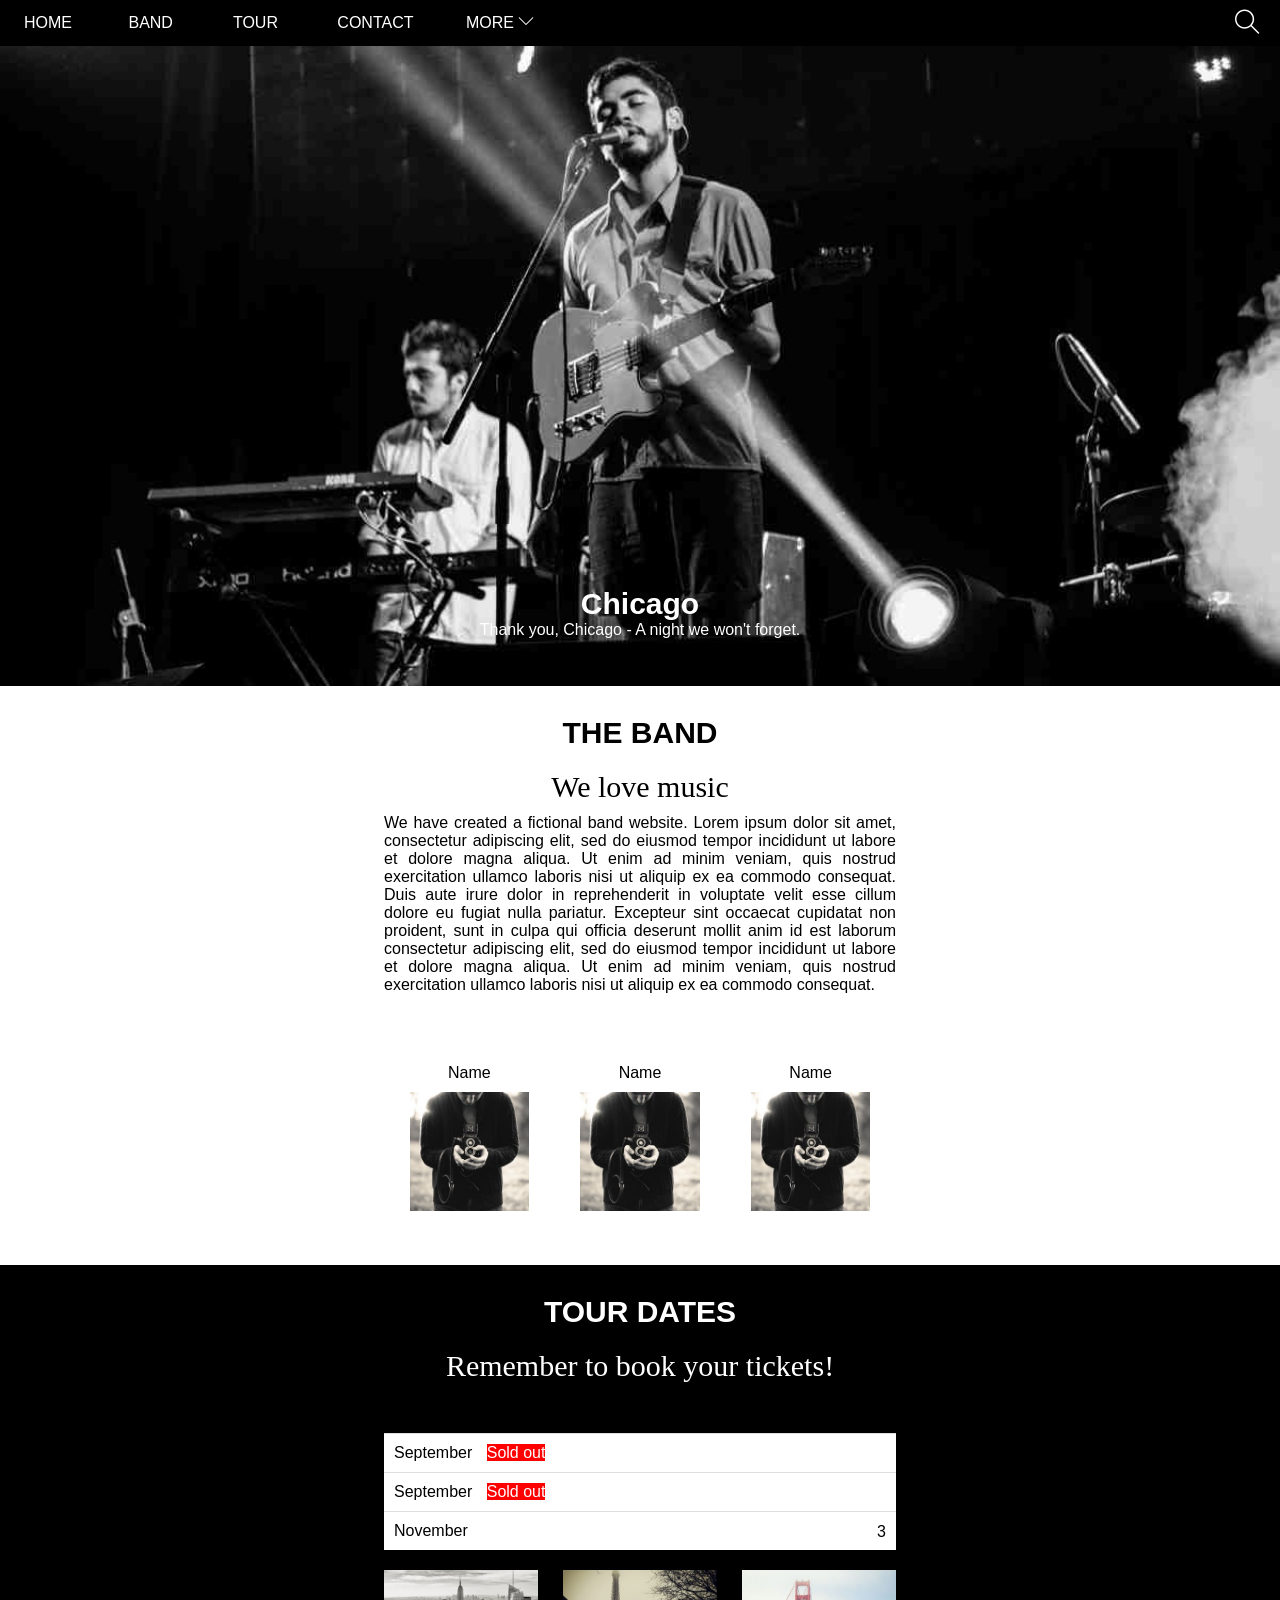
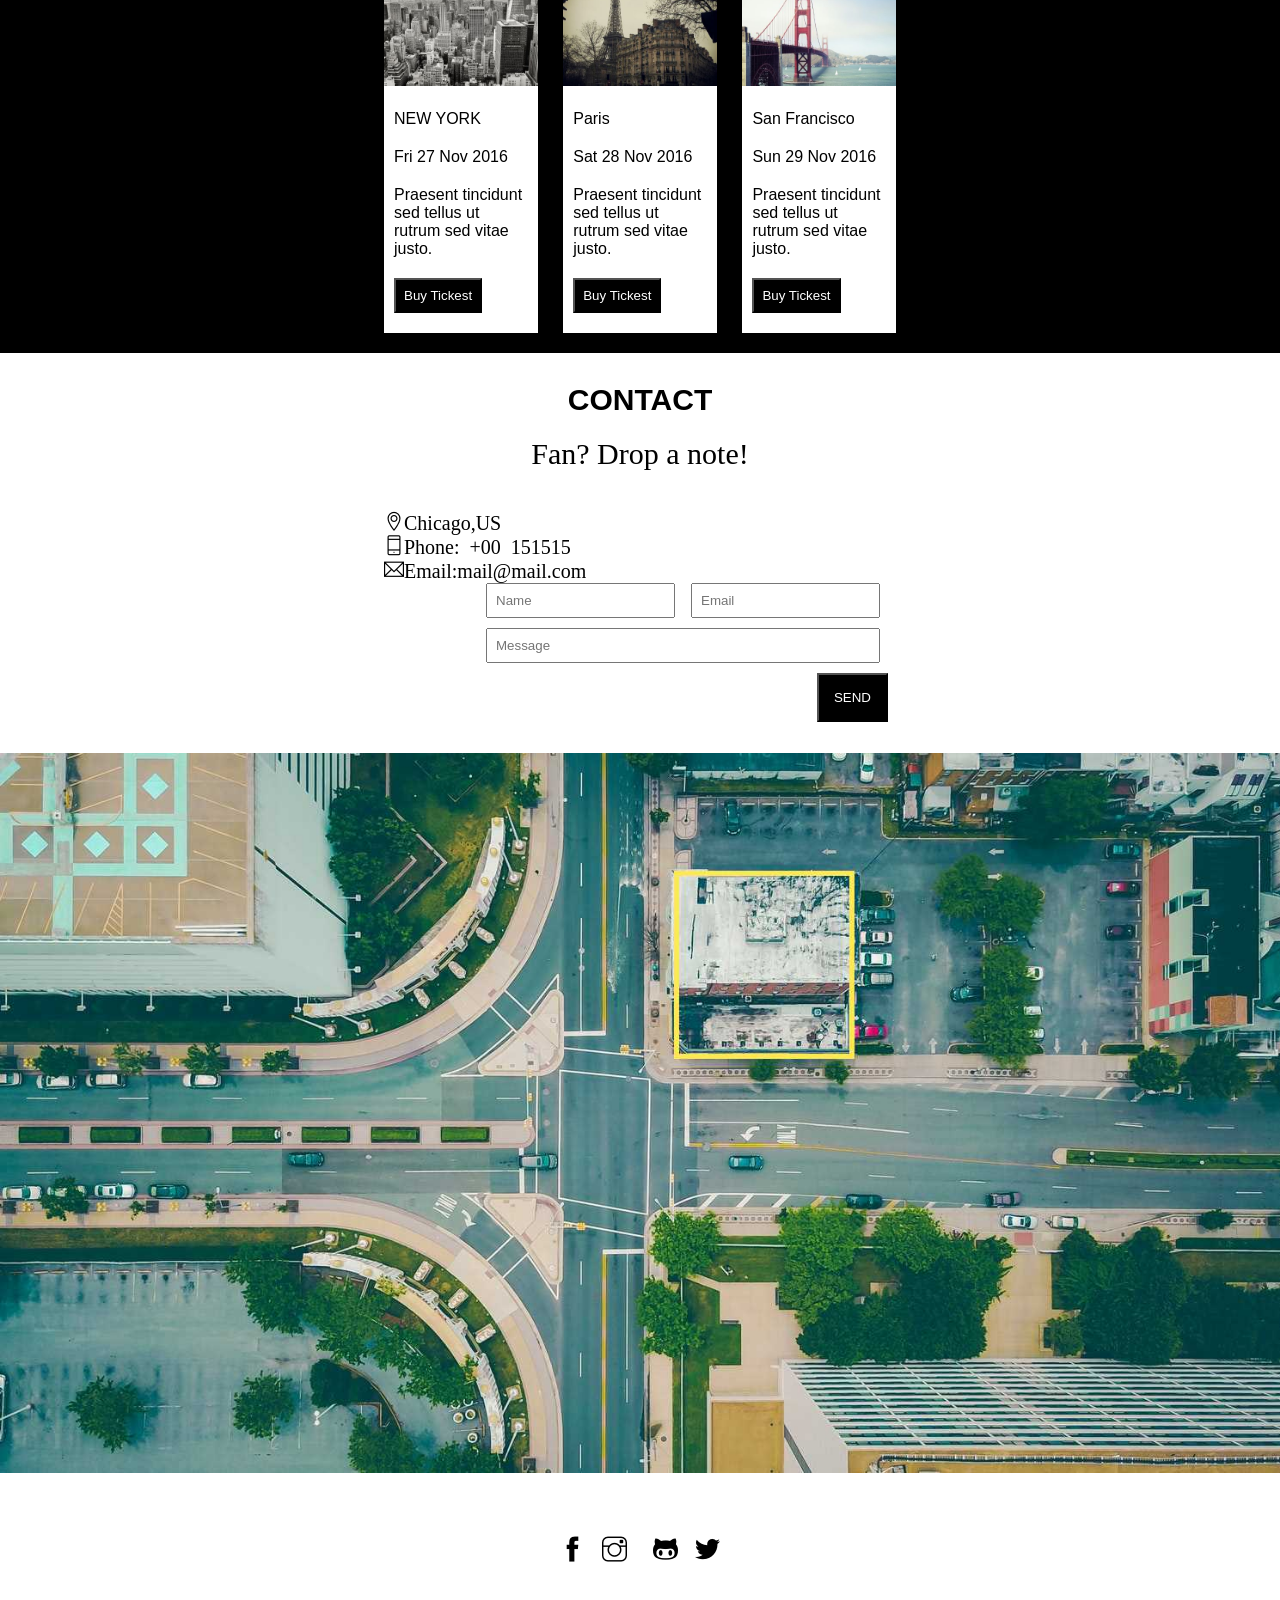
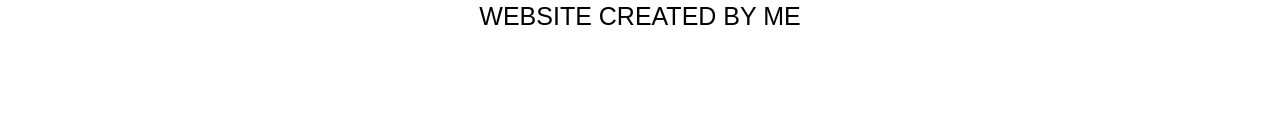
<file: index.html>
<!DOCTYPE html>
<html>

<head>
  <title> THE BAND </title>
  <meta chartset=" utf-8">
  <link rel="stylesheet" href="style.css">
  <link rel="stylesheet" href="img\themify-icons\themify-icons.css">
  <link rel="icon" href="img\icon.png">
  <link rel="stylesheet" href="responsive.css">
</head>

<body>
  <div id="main">
    <div id="header">
      <ul id="nav">
        <li><a href="#">HOME</a></li> 
        <li><a href="#theband">BAND</a></li>
        <li><a href="#tour">TOUR</a></li>
        <li><a href="#contact">CONTACT</a></li>
        <li>
          <a href="#">MORE <i class="ti-angle-down"></i></a>
          <ul class="subnav">
            <li><a href="#">Merchandise</a></li>
            <li><a href="#">Extras</a></li>
            <li><a href="#">Media</a></li>
          </ul>
        </li>

      </ul>
      <div class="search-btn"><i class=" icon-search ti-search"></i></div>
    </div>

    <div id="slider">
      <div class="text-content">
        <!-- <img src="img\chicago.jpg">    -->
        <p>
        <h2 class="text-heading">Chicago</h2>
        </p>
        <div class="text-description">Thank you, Chicago - A night we won't forget.</div>
      </div>
    </div>

    <div id="container">
      <div id="theband" class="center">
        <div class="text">
          <h2>THE BAND</h2>
         <p class="text-slogan">We love music</p>
        <p class="content-slogan">We have created a fictional band website. Lorem ipsum dolor sit amet, consectetur
          adipiscing elit, sed do eiusmod tempor incididunt ut labore et dolore magna aliqua. Ut enim ad minim veniam,
          quis nostrud exercitation ullamco laboris nisi ut aliquip
          ex ea commodo consequat. Duis aute irure dolor in reprehenderit in voluptate velit esse cillum dolore eu
          fugiat nulla pariatur. Excepteur sint occaecat cupidatat non proident, sunt in culpa qui officia deserunt
          mollit anim id est laborum consectetur
          adipiscing elit, sed do eiusmod tempor incididunt ut labore et dolore magna aliqua. Ut enim ad minim veniam,
          quis nostrud exercitation ullamco laboris nisi ut aliquip ex ea commodo consequat.
        </p>
      </div>
      <div class="edit-img-full">
        <div class="edit-img">
          <div >
            <p>Name</p><img class="img" src="img\bandmember.jpg">
          </div>
          <div >
            <p>Name</p><img class="img" src="img\bandmember.jpg">
          </div>
          <div>
            <p>Name</p><img  class="img" src="img\bandmember.jpg">
          </div>
        </div>

      </div>
          
        <div class="clear"></div>
      </div>
      <div id="tour">
        <div class="tour-contain center" >
          <div class="text">
            <h2>TOUR DATES</h2>
          </div>
          <p class="text-slogan">Remember to book your tickets!</p>
            <ul class="tick-list">
              <li>September <span class="sold-out">Sold out</span></li>
              <li>September <span class="sold-out">Sold out</span></li>
              <li>November <span class="quanlity">3</span></li>
            </ul>
              <div class="img-tour">
                  <div class="place-tour">
                      <img class="background" src="img\newyork.jpg">
                    
                    <div class="text-place">
                      <p>NEW YORK</p>
                      <p>Fri 27 Nov 2016</p>
                      <span>Praesent tincidunt sed tellus ut rutrum sed vitae justo.</span>
                      <br>
                      <p></p><button class="place-buy-btn js-buy-tickets">Buy Tickest</button></p>
                    </div>
                  </div>
                  <div class="place-tour">
                    <img class="background" src="img\paris.jpg">
                    <div class="text-place">
                      <p>Paris</p>  
                      <p>Sat 28 Nov 2016</p>
                      <span>Praesent tincidunt sed tellus ut rutrum sed vitae justo.</span><br>
                      <p><button class="place-buy-btn js-buy-tickets">Buy Tickest</button></p>
                    </div>
                  </div>
                  <div class="place-tour">
                    <img class="background" src="img\sanfran.jpg">
                    <div class="text-place">
                      <p>San Francisco</p>  
                      <p>Sun 29 Nov 2016</p>
                      <span>Praesent tincidunt sed tellus ut rutrum sed vitae justo. </span><br>
                      <p><button class="place-buy-btn js-buy-tickets ">Buy Tickest</button></p>
                    </div>
                  </div>
                </div>
            </div>
        </div>
        
      </div>
      <div id="contact" class="center">
        <div class="text">
          <h2>CONTACT</h2>
        </div>
        <p class="text-slogan">Fan? Drop a note!</p>
        <div class="content-contact">
          <div class="inf-contact">
            <div class="location-pin"><i class="ti-location-pin">Chicago,US</i></div>
            <div class="mobile"> <i class="ti-mobile">Phone: +00 151515</i></div>
            <div class="email"><i class="ti-email">Email:mail@mail.com</i></div>
          </div>
          <div class="col col-half">
            <form action="">
              <div class="row">
                <div class="col col-half" style="float:left;">
                  <input type="text" name="" class="form-control" required placeholder="Name">
                </div>
                <div class="col col-half">
                <input type="email" class="form-control form-control2" required placeholder="Email">
              </div>
              </div>
              <div class="row">
                <div class="col col-full">
                  <input type="text" class="form-control" required placeholder="Message">
                </div>
              </div>
              <input class="btn-send" type="submit" value="SEND">
            </form>
        </div>
      </div>
    </div>
    <div id="map">
      <img class="background" src="img\map.jpg">
    </div>
  </div>
  <div id="footer">
    <div class="ti-facebook"></div>
    <div class="ti-instagram"></div>
    <div class="ti-github"></div>
    <div class="ti-twitter-alt"></div>
    <div class="foo-by"> WEBSITE CREATED BY ME</div>
  </div>
  <div class="modal js-modal">
    <div class="modal-container">
      <div class="modal-close js-modal-close">

        <i class="ti-close"></i>
      </div>
      <header class="modal-header">
        <i class="ti-bag"></i>
        Ticker
      </header>
      <div class="modal-body">
        <label for="quanlity2" class="modal-label">
          <i class="ti-shopping-cart"></i>
          Ticker, 15$ per person
        </label>
        <input id="quanlity2" type="text" class="modal-input" placeholder="How many">
        <label for="email" class="modal-label">
          <i class="ti-user"></i>
          Send to
        </label>
        <input id="email" type="email" class="modal-input" placeholder="Enter email...">
        <button id="buy-ticktets">
          Pay <i class="ti-check"></i>
        </button>
      </div>
      <footer class="modal-footer">
        <p class="modal-help">Need <a href="#">help? </a></p>
      </footer>
    </div>
  </div>
  </div>
  <script>
    const buyBtns = document.querySelectorAll('.js-buy-tickets')
    const modal = document.querySelector('.js-modal')
    const modalClose = document.querySelector('.js-modal-close')
    //ham hien thi mua tickets
    function showBuyTickets() {
      modal.classList.add('open')
    }
    //ham an close
    function hideClose() {
      modal.classList.remove('open')
    }
    // lập qua từng thẻ button và nghe hành vi click
    for (const buyBtn of buyBtns) {
      buyBtn.addEventListener('click', showBuyTickets)
    }
    modalClose.addEventListener('click', hideClose)
  </script>
</body>

</html>
</file>
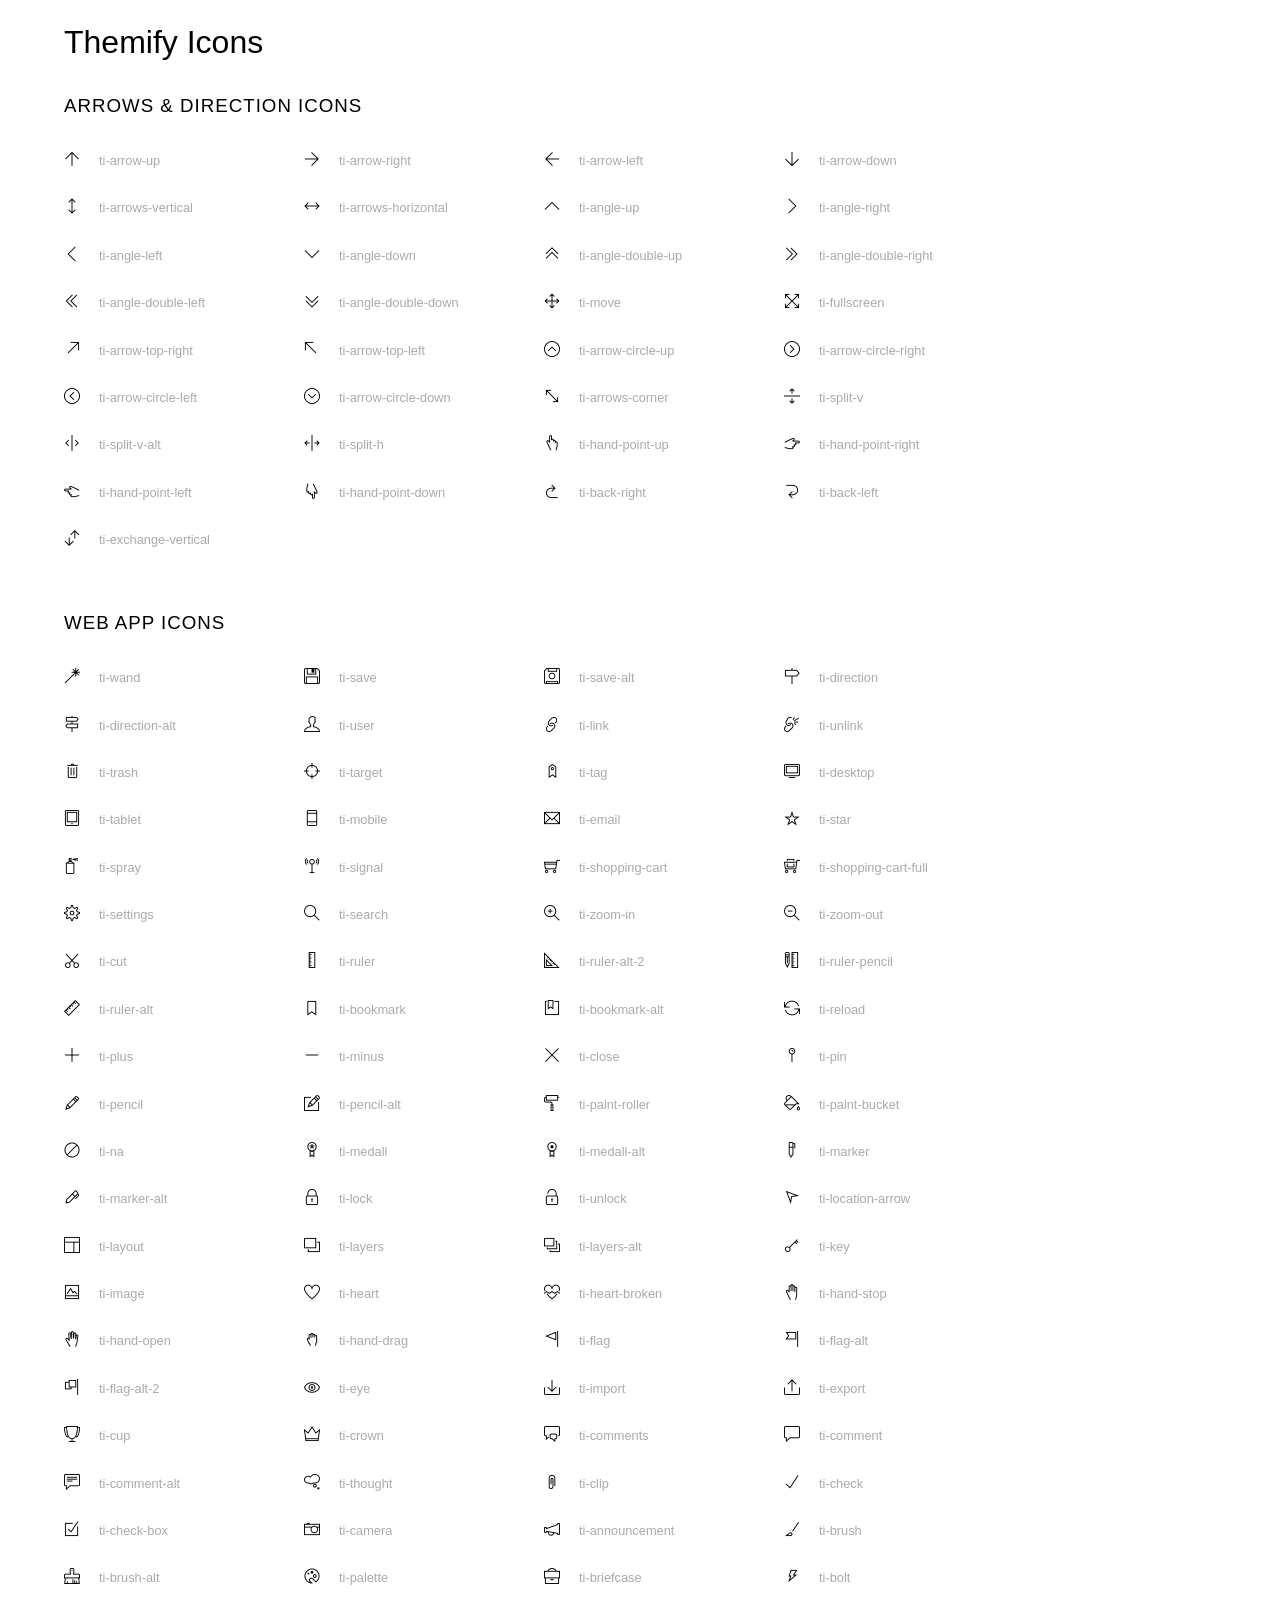
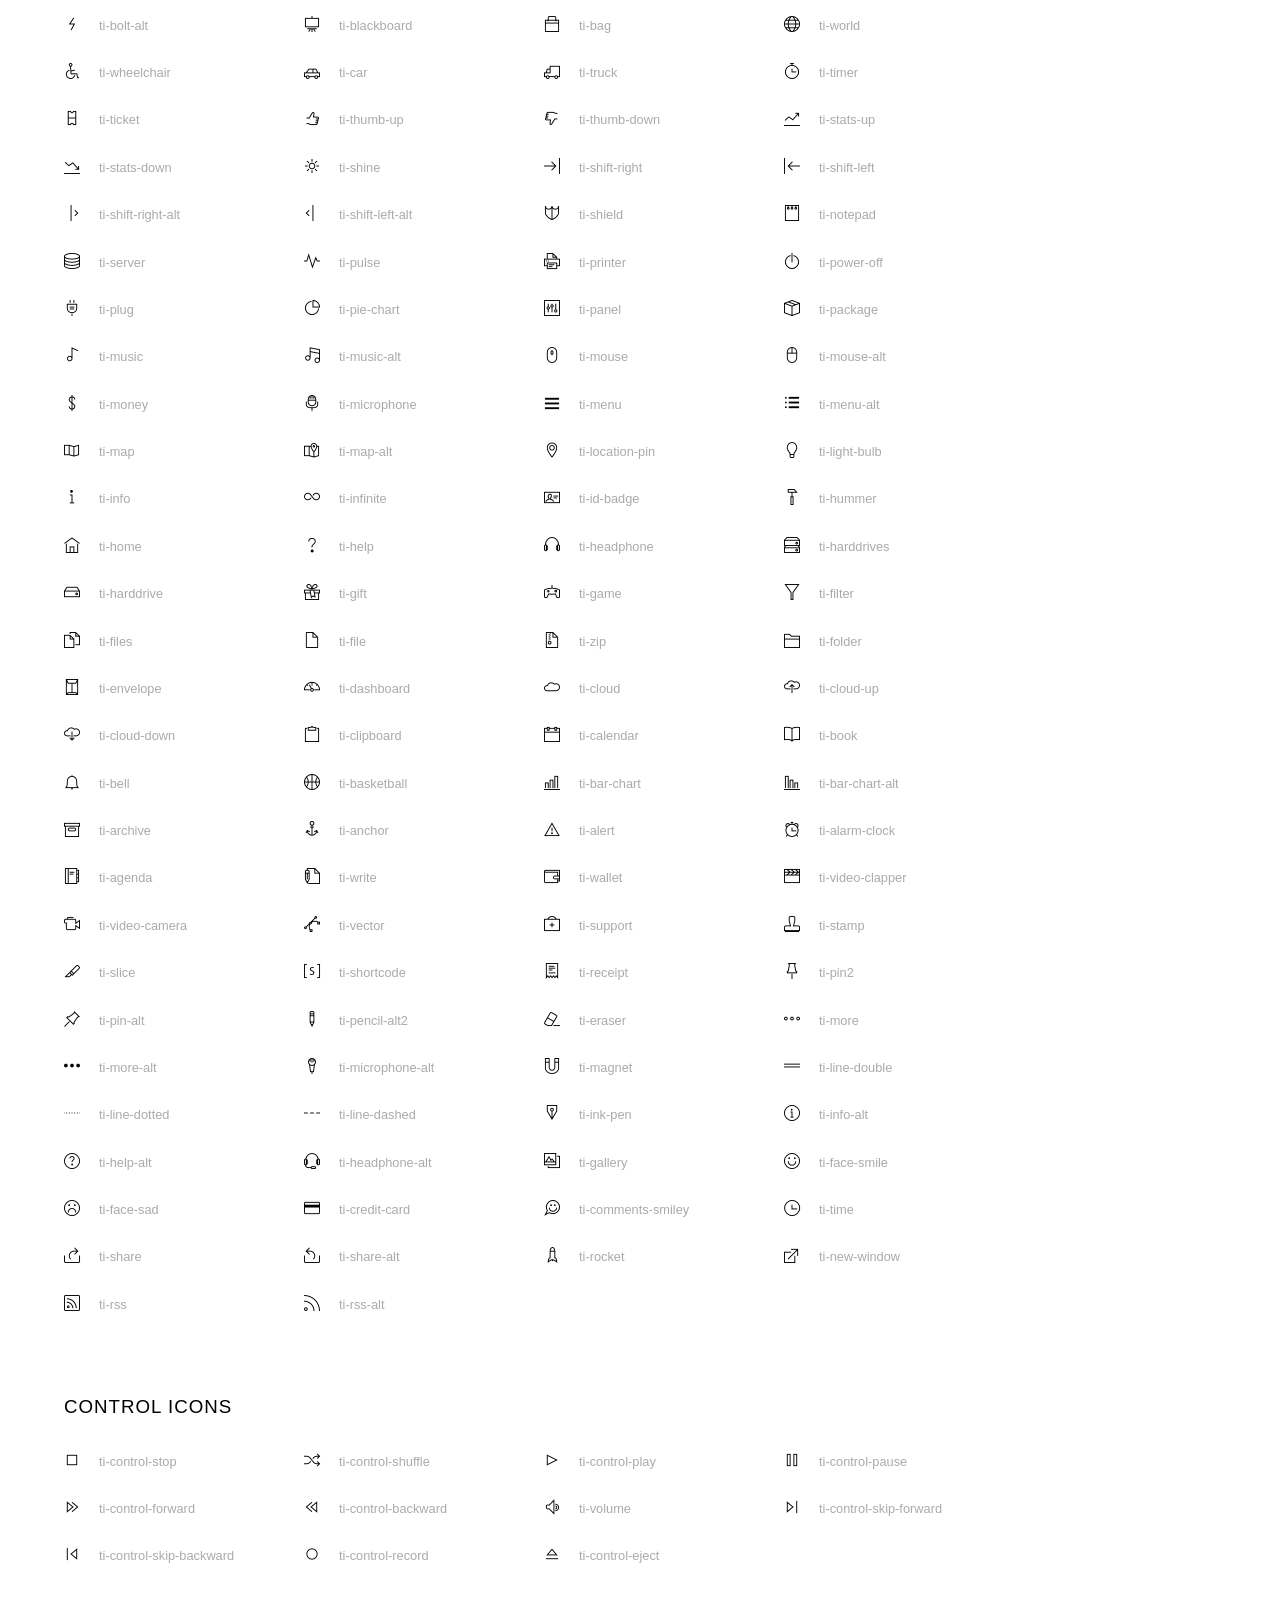
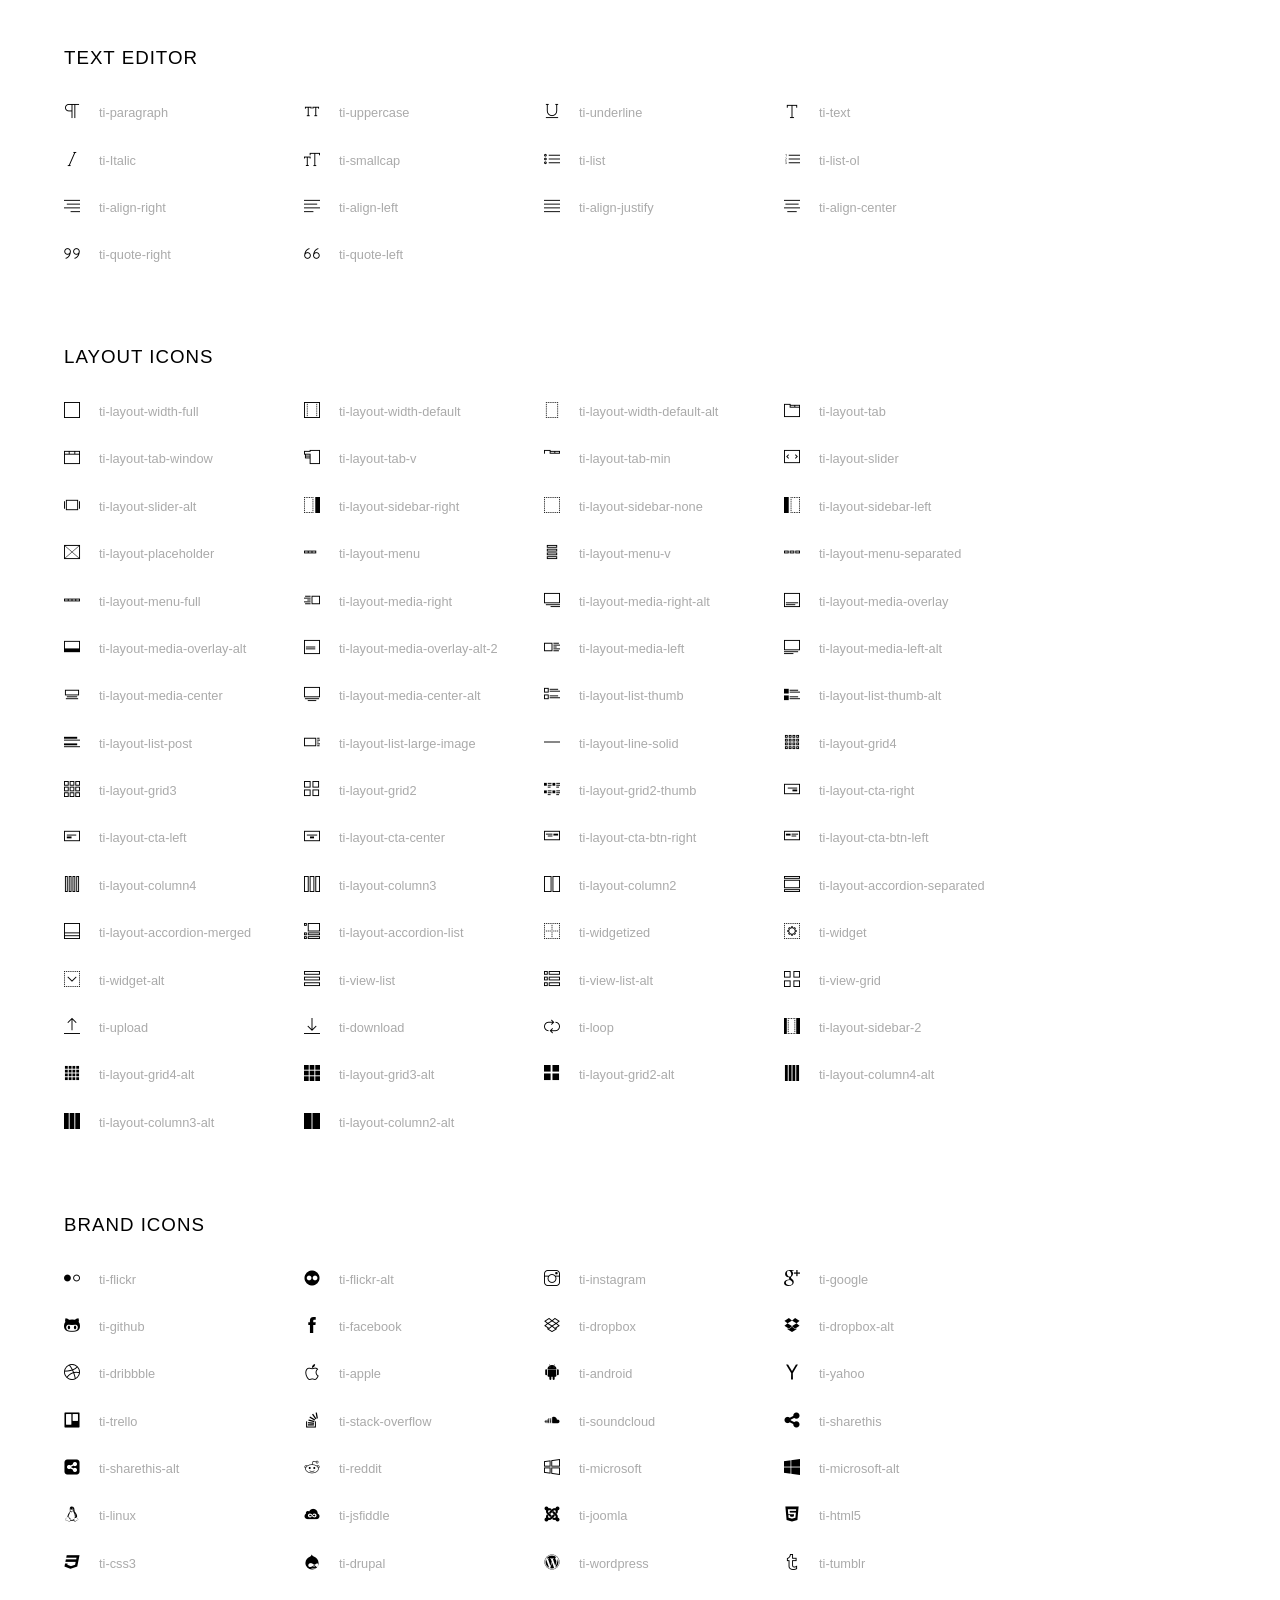
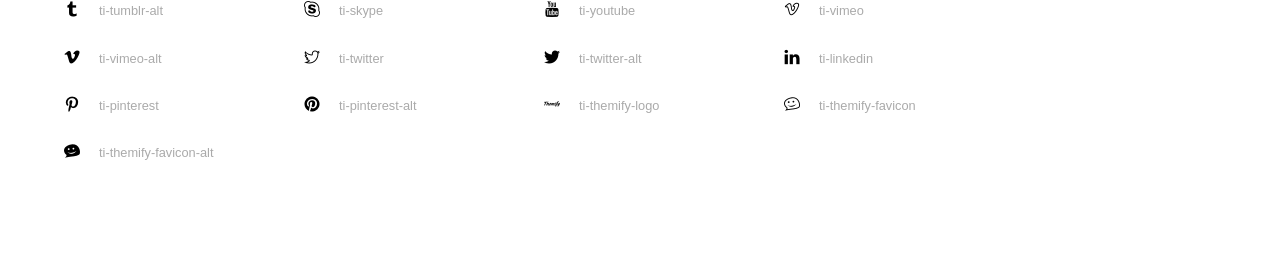
<file: img/themify-icons/index.html>
<!doctype html>
<html>
<head>
	<meta charset="utf-8">
	<title>Themify Icon Font</title>
	<meta name="viewport" content="width=device-width">
	<link rel="stylesheet" href="demo-files/demo.css">
	<link rel="stylesheet" href="themify-icons.css">
	<!--[if lt IE 8]><!-->
	<link rel="stylesheet" href="ie7/ie7.css">
	<!--<![endif]-->
</head>
<body>
	<h1>Themify Icons</h1>

	<div class="icon-section">

		<div class="icon-section">
			<h3>Arrows &amp; Direction Icons </h3>

			<div class="icon-container">
				<span class="ti-arrow-up"></span><span class="icon-name"> ti-arrow-up</span>
			</div>
			<div class="icon-container">
				<span class="ti-arrow-right"></span><span class="icon-name"> ti-arrow-right</span>
			</div>
			<div class="icon-container">
				<span class="ti-arrow-left"></span><span class="icon-name"> ti-arrow-left</span>
			</div>
			<div class="icon-container">
				<span class="ti-arrow-down"></span><span class="icon-name"> ti-arrow-down</span>
			</div>
			<div class="icon-container">
				<span class="ti-arrows-vertical"></span><span class="icon-name"> ti-arrows-vertical</span>
			</div>
			<div class="icon-container">
				<span class="ti-arrows-horizontal"></span><span class="icon-name"> ti-arrows-horizontal</span>
			</div>
			<div class="icon-container">
				<span class="ti-angle-up"></span><span class="icon-name"> ti-angle-up</span>
			</div>
			<div class="icon-container">
				<span class="ti-angle-right"></span><span class="icon-name"> ti-angle-right</span>
			</div>
			<div class="icon-container">
				<span class="ti-angle-left"></span><span class="icon-name"> ti-angle-left</span>
			</div>
			<div class="icon-container">
				<span class="ti-angle-down"></span><span class="icon-name"> ti-angle-down</span>
			</div>	
			<div class="icon-container">
				<span class="ti-angle-double-up"></span><span class="icon-name"> ti-angle-double-up</span>
			</div>
			<div class="icon-container">
				<span class="ti-angle-double-right"></span><span class="icon-name"> ti-angle-double-right</span>
			</div>
			<div class="icon-container">
				<span class="ti-angle-double-left"></span><span class="icon-name"> ti-angle-double-left</span>
			</div>
			<div class="icon-container">
				<span class="ti-angle-double-down"></span><span class="icon-name"> ti-angle-double-down</span>
			</div>					
			<div class="icon-container">
				<span class="ti-move"></span><span class="icon-name"> ti-move</span>
			</div>
			<div class="icon-container">
				<span class="ti-fullscreen"></span><span class="icon-name"> ti-fullscreen</span>
			</div>
			<div class="icon-container">
				<span class="ti-arrow-top-right"></span><span class="icon-name"> ti-arrow-top-right</span>
			</div>
			<div class="icon-container">
				<span class="ti-arrow-top-left"></span><span class="icon-name"> ti-arrow-top-left</span>
			</div>
			<div class="icon-container">
				<span class="ti-arrow-circle-up"></span><span class="icon-name"> ti-arrow-circle-up</span>
			</div>
			<div class="icon-container">
				<span class="ti-arrow-circle-right"></span><span class="icon-name"> ti-arrow-circle-right</span>
			</div>
			<div class="icon-container">
				<span class="ti-arrow-circle-left"></span><span class="icon-name"> ti-arrow-circle-left</span>
			</div>
			<div class="icon-container">
				<span class="ti-arrow-circle-down"></span><span class="icon-name"> ti-arrow-circle-down</span>
			</div>
			<div class="icon-container">
				<span class="ti-arrows-corner"></span><span class="icon-name"> ti-arrows-corner</span>
			</div>
			<div class="icon-container">
				<span class="ti-split-v"></span><span class="icon-name"> ti-split-v</span>
			</div>

			<div class="icon-container">
				<span class="ti-split-v-alt"></span><span class="icon-name"> ti-split-v-alt</span>
			</div>
			<div class="icon-container">
				<span class="ti-split-h"></span><span class="icon-name"> ti-split-h</span>
			</div>
			<div class="icon-container">
				<span class="ti-hand-point-up"></span><span class="icon-name"> ti-hand-point-up</span>
			</div>
			<div class="icon-container">
				<span class="ti-hand-point-right"></span><span class="icon-name"> ti-hand-point-right</span>
			</div>
			<div class="icon-container">
				<span class="ti-hand-point-left"></span><span class="icon-name"> ti-hand-point-left</span>
			</div>
			<div class="icon-container">
				<span class="ti-hand-point-down"></span><span class="icon-name"> ti-hand-point-down</span>
			</div>
			<div class="icon-container">
				<span class="ti-back-right"></span><span class="icon-name"> ti-back-right</span>
			</div>
			<div class="icon-container">
				<span class="ti-back-left"></span><span class="icon-name"> ti-back-left</span>
			</div>
			<div class="icon-container">
				<span class="ti-exchange-vertical"></span><span class="icon-name"> ti-exchange-vertical</span>
			</div>

		</div> <!-- Arrows Icons -->



		<h3>Web App Icons</h3>
		
		<div class="icon-section">

			<div class="icon-container">
				<span class="ti-wand"></span><span class="icon-name"> ti-wand</span>
			</div>
			<div class="icon-container">
				<span class="ti-save"></span><span class="icon-name"> ti-save</span>
			</div>
			<div class="icon-container">
				<span class="ti-save-alt"></span><span class="icon-name"> ti-save-alt</span>
			</div>

			<div class="icon-container">
				<span class="ti-direction"></span><span class="icon-name"> ti-direction</span>
			</div>
			<div class="icon-container">
				<span class="ti-direction-alt"></span><span class="icon-name"> ti-direction-alt</span>
			</div>
			<div class="icon-container">
				<span class="ti-user"></span><span class="icon-name"> ti-user</span>
			</div>
			<div class="icon-container">
				<span class="ti-link"></span><span class="icon-name"> ti-link</span>
			</div>
			<div class="icon-container">
				<span class="ti-unlink"></span><span class="icon-name"> ti-unlink</span>
			</div>
			<div class="icon-container">
				<span class="ti-trash"></span><span class="icon-name"> ti-trash</span>
			</div>
			<div class="icon-container">
				<span class="ti-target"></span><span class="icon-name"> ti-target</span>
			</div>
			<div class="icon-container">
				<span class="ti-tag"></span><span class="icon-name"> ti-tag</span>
			</div>
			<div class="icon-container">
				<span class="ti-desktop"></span><span class="icon-name"> ti-desktop</span>
			</div>
			<div class="icon-container">
				<span class="ti-tablet"></span><span class="icon-name"> ti-tablet</span>
			</div>
			<div class="icon-container">
				<span class="ti-mobile"></span><span class="icon-name"> ti-mobile</span>
			</div>
			<div class="icon-container">
				<span class="ti-email"></span><span class="icon-name"> ti-email</span>
			</div>	
			<div class="icon-container">
				<span class="ti-star"></span><span class="icon-name"> ti-star</span>
			</div>
			<div class="icon-container">
				<span class="ti-spray"></span><span class="icon-name"> ti-spray</span>
			</div>
			<div class="icon-container">
				<span class="ti-signal"></span><span class="icon-name"> ti-signal</span>
			</div>
			<div class="icon-container">
				<span class="ti-shopping-cart"></span><span class="icon-name"> ti-shopping-cart</span>
			</div>
			<div class="icon-container">
				<span class="ti-shopping-cart-full"></span><span class="icon-name"> ti-shopping-cart-full</span>
			</div>
			<div class="icon-container">
				<span class="ti-settings"></span><span class="icon-name"> ti-settings</span>
			</div>
			<div class="icon-container">
				<span class="ti-search"></span><span class="icon-name"> ti-search</span>
			</div>
			<div class="icon-container">
				<span class="ti-zoom-in"></span><span class="icon-name"> ti-zoom-in</span>
			</div>
			<div class="icon-container">
				<span class="ti-zoom-out"></span><span class="icon-name"> ti-zoom-out</span>
			</div>
			<div class="icon-container">
				<span class="ti-cut"></span><span class="icon-name"> ti-cut</span>
			</div>
			<div class="icon-container">
				<span class="ti-ruler"></span><span class="icon-name"> ti-ruler</span>
			</div>
			<div class="icon-container">
				<span class="ti-ruler-alt-2"></span><span class="icon-name"> ti-ruler-alt-2</span>
			</div>			
			<div class="icon-container">
				<span class="ti-ruler-pencil"></span><span class="icon-name"> ti-ruler-pencil</span>
			</div>
			<div class="icon-container">
				<span class="ti-ruler-alt"></span><span class="icon-name"> ti-ruler-alt</span>
			</div>
			<div class="icon-container">
				<span class="ti-bookmark"></span><span class="icon-name"> ti-bookmark</span>
			</div>
			<div class="icon-container">
				<span class="ti-bookmark-alt"></span><span class="icon-name"> ti-bookmark-alt</span>
			</div>
			<div class="icon-container">
				<span class="ti-reload"></span><span class="icon-name"> ti-reload</span>
			</div>
			<div class="icon-container">
				<span class="ti-plus"></span><span class="icon-name"> ti-plus</span>
			</div>
			<div class="icon-container">
				<span class="ti-minus"></span><span class="icon-name"> ti-minus</span>
			</div>
			<div class="icon-container">
				<span class="ti-close"></span><span class="icon-name"> ti-close</span>
			</div>			
			<div class="icon-container">
				<span class="ti-pin"></span><span class="icon-name"> ti-pin</span>
			</div>
			<div class="icon-container">
				<span class="ti-pencil"></span><span class="icon-name"> ti-pencil</span>
			</div>
					
		  	<div class="icon-container">
				<span class="ti-pencil-alt"></span><span class="icon-name"> ti-pencil-alt</span>
			</div>
			<div class="icon-container">
				<span class="ti-paint-roller"></span><span class="icon-name"> ti-paint-roller</span>
			</div>
			<div class="icon-container">
				<span class="ti-paint-bucket"></span><span class="icon-name"> ti-paint-bucket</span>
			</div>
			<div class="icon-container">
				<span class="ti-na"></span><span class="icon-name"> ti-na</span>
			</div>
			<div class="icon-container">
				<span class="ti-medall"></span><span class="icon-name"> ti-medall</span>
			</div>
			<div class="icon-container">
				<span class="ti-medall-alt"></span><span class="icon-name"> ti-medall-alt</span>
			</div>
			<div class="icon-container">
				<span class="ti-marker"></span><span class="icon-name"> ti-marker</span>
			</div>
			<div class="icon-container">
				<span class="ti-marker-alt"></span><span class="icon-name"> ti-marker-alt</span>
			</div>

			<div class="icon-container">
				<span class="ti-lock"></span><span class="icon-name"> ti-lock</span>
			</div>
			<div class="icon-container">
				<span class="ti-unlock"></span><span class="icon-name"> ti-unlock</span>
			</div>
			<div class="icon-container">
				<span class="ti-location-arrow"></span><span class="icon-name"> ti-location-arrow</span>
			</div>
			<div class="icon-container">
				<span class="ti-layout"></span><span class="icon-name"> ti-layout</span>
			</div>
			<div class="icon-container">
				<span class="ti-layers"></span><span class="icon-name"> ti-layers</span>
			</div>
			<div class="icon-container">
				<span class="ti-layers-alt"></span><span class="icon-name"> ti-layers-alt</span>
			</div>
			<div class="icon-container">
				<span class="ti-key"></span><span class="icon-name"> ti-key</span>
			</div>
			<div class="icon-container">
				<span class="ti-image"></span><span class="icon-name"> ti-image</span>
			</div>
			<div class="icon-container">
				<span class="ti-heart"></span><span class="icon-name"> ti-heart</span>
			</div>
			<div class="icon-container">
				<span class="ti-heart-broken"></span><span class="icon-name"> ti-heart-broken</span>
			</div>
			<div class="icon-container">
				<span class="ti-hand-stop"></span><span class="icon-name"> ti-hand-stop</span>
			</div>
			<div class="icon-container">
				<span class="ti-hand-open"></span><span class="icon-name"> ti-hand-open</span>
			</div>
			<div class="icon-container">
				<span class="ti-hand-drag"></span><span class="icon-name"> ti-hand-drag</span>
			</div>
			<div class="icon-container">
				<span class="ti-flag"></span><span class="icon-name"> ti-flag</span>
			</div>
			<div class="icon-container">
				<span class="ti-flag-alt"></span><span class="icon-name"> ti-flag-alt</span>
			</div>
			<div class="icon-container">
				<span class="ti-flag-alt-2"></span><span class="icon-name"> ti-flag-alt-2</span>
			</div>
			<div class="icon-container">
				<span class="ti-eye"></span><span class="icon-name"> ti-eye</span>
			</div>
			<div class="icon-container">
				<span class="ti-import"></span><span class="icon-name"> ti-import</span>
			</div>			
			<div class="icon-container">
				<span class="ti-export"></span><span class="icon-name"> ti-export</span>
			</div>
			<div class="icon-container">
				<span class="ti-cup"></span><span class="icon-name"> ti-cup</span>
			</div>
			<div class="icon-container">
				<span class="ti-crown"></span><span class="icon-name"> ti-crown</span>
			</div>
			<div class="icon-container">
				<span class="ti-comments"></span><span class="icon-name"> ti-comments</span>
			</div>
			<div class="icon-container">
				<span class="ti-comment"></span><span class="icon-name"> ti-comment</span>
			</div>
			<div class="icon-container">
				<span class="ti-comment-alt"></span><span class="icon-name"> ti-comment-alt</span>
			</div>
			<div class="icon-container">
				<span class="ti-thought"></span><span class="icon-name"> ti-thought</span>
			</div>			
			<div class="icon-container">
				<span class="ti-clip"></span><span class="icon-name"> ti-clip</span>
			</div>

			<div class="icon-container">
				<span class="ti-check"></span><span class="icon-name"> ti-check</span>
			</div>
			<div class="icon-container">
				<span class="ti-check-box"></span><span class="icon-name"> ti-check-box</span>
			</div>
			<div class="icon-container">
				<span class="ti-camera"></span><span class="icon-name"> ti-camera</span>
			</div>
			<div class="icon-container">
				<span class="ti-announcement"></span><span class="icon-name"> ti-announcement</span>
			</div>
			<div class="icon-container">
				<span class="ti-brush"></span><span class="icon-name"> ti-brush</span>
			</div>
			<div class="icon-container">
				<span class="ti-brush-alt"></span><span class="icon-name"> ti-brush-alt</span>
			</div>
			<div class="icon-container">
				<span class="ti-palette"></span><span class="icon-name"> ti-palette</span>
			</div>			
			<div class="icon-container">
				<span class="ti-briefcase"></span><span class="icon-name"> ti-briefcase</span>
			</div>
			<div class="icon-container">
				<span class="ti-bolt"></span><span class="icon-name"> ti-bolt</span>
			</div>
			<div class="icon-container">
				<span class="ti-bolt-alt"></span><span class="icon-name"> ti-bolt-alt</span>
			</div>
			<div class="icon-container">
				<span class="ti-blackboard"></span><span class="icon-name"> ti-blackboard</span>
			</div>
			<div class="icon-container">
				<span class="ti-bag"></span><span class="icon-name"> ti-bag</span>
			</div>
			<div class="icon-container">
				<span class="ti-world"></span><span class="icon-name"> ti-world</span>
			</div>
			<div class="icon-container">
				<span class="ti-wheelchair"></span><span class="icon-name"> ti-wheelchair</span>
			</div>
			<div class="icon-container">
				<span class="ti-car"></span><span class="icon-name"> ti-car</span>
			</div>
			<div class="icon-container">
				<span class="ti-truck"></span><span class="icon-name"> ti-truck</span>
			</div>
			<div class="icon-container">
				<span class="ti-timer"></span><span class="icon-name"> ti-timer</span>
			</div>
			<div class="icon-container">
				<span class="ti-ticket"></span><span class="icon-name"> ti-ticket</span>
			</div>
			<div class="icon-container">
				<span class="ti-thumb-up"></span><span class="icon-name"> ti-thumb-up</span>
			</div>
			<div class="icon-container">
				<span class="ti-thumb-down"></span><span class="icon-name"> ti-thumb-down</span>
			</div>

			<div class="icon-container">
				<span class="ti-stats-up"></span><span class="icon-name"> ti-stats-up</span>
			</div>
			<div class="icon-container">
				<span class="ti-stats-down"></span><span class="icon-name"> ti-stats-down</span>
			</div>
			<div class="icon-container">
				<span class="ti-shine"></span><span class="icon-name"> ti-shine</span>
			</div>
			<div class="icon-container">
				<span class="ti-shift-right"></span><span class="icon-name"> ti-shift-right</span>
			</div>
			<div class="icon-container">
				<span class="ti-shift-left"></span><span class="icon-name"> ti-shift-left</span>
			</div>

			<div class="icon-container">
				<span class="ti-shift-right-alt"></span><span class="icon-name"> ti-shift-right-alt</span>
			</div>
			<div class="icon-container">
				<span class="ti-shift-left-alt"></span><span class="icon-name"> ti-shift-left-alt</span>
			</div>
			<div class="icon-container">
				<span class="ti-shield"></span><span class="icon-name"> ti-shield</span>
			</div>
			<div class="icon-container">
				<span class="ti-notepad"></span><span class="icon-name"> ti-notepad</span>
			</div>
			<div class="icon-container">
				<span class="ti-server"></span><span class="icon-name"> ti-server</span>
			</div>

			<div class="icon-container">
				<span class="ti-pulse"></span><span class="icon-name"> ti-pulse</span>
			</div>
			<div class="icon-container">
				<span class="ti-printer"></span><span class="icon-name"> ti-printer</span>
			</div>
			<div class="icon-container">
				<span class="ti-power-off"></span><span class="icon-name"> ti-power-off</span>
			</div>
			<div class="icon-container">
				<span class="ti-plug"></span><span class="icon-name"> ti-plug</span>
			</div>
			<div class="icon-container">
				<span class="ti-pie-chart"></span><span class="icon-name"> ti-pie-chart</span>
			</div>

			<div class="icon-container">
				<span class="ti-panel"></span><span class="icon-name"> ti-panel</span>
			</div>
			<div class="icon-container">
				<span class="ti-package"></span><span class="icon-name"> ti-package</span>
			</div>
			<div class="icon-container">
				<span class="ti-music"></span><span class="icon-name"> ti-music</span>
			</div>
			<div class="icon-container">
				<span class="ti-music-alt"></span><span class="icon-name"> ti-music-alt</span>
			</div>
			<div class="icon-container">
				<span class="ti-mouse"></span><span class="icon-name"> ti-mouse</span>
			</div>
			<div class="icon-container">
				<span class="ti-mouse-alt"></span><span class="icon-name"> ti-mouse-alt</span>
			</div>
			<div class="icon-container">
				<span class="ti-money"></span><span class="icon-name"> ti-money</span>
			</div>
			<div class="icon-container">
				<span class="ti-microphone"></span><span class="icon-name"> ti-microphone</span>
			</div>
			<div class="icon-container">
				<span class="ti-menu"></span><span class="icon-name"> ti-menu</span>
			</div>
			<div class="icon-container">
				<span class="ti-menu-alt"></span><span class="icon-name"> ti-menu-alt</span>
			</div>
			<div class="icon-container">
				<span class="ti-map"></span><span class="icon-name"> ti-map</span>
			</div>
			<div class="icon-container">
				<span class="ti-map-alt"></span><span class="icon-name"> ti-map-alt</span>
			</div>

			<div class="icon-container">
				<span class="ti-location-pin"></span><span class="icon-name"> ti-location-pin</span>
			</div>

			<div class="icon-container">
				<span class="ti-light-bulb"></span><span class="icon-name"> ti-light-bulb</span>
			</div>
			<div class="icon-container">
				<span class="ti-info"></span><span class="icon-name"> ti-info</span>
			</div>
			<div class="icon-container">
				<span class="ti-infinite"></span><span class="icon-name"> ti-infinite</span>
			</div>
			<div class="icon-container">
				<span class="ti-id-badge"></span><span class="icon-name"> ti-id-badge</span>
			</div>
			<div class="icon-container">
				<span class="ti-hummer"></span><span class="icon-name"> ti-hummer</span>
			</div>
			<div class="icon-container">
				<span class="ti-home"></span><span class="icon-name"> ti-home</span>
			</div>
			<div class="icon-container">
				<span class="ti-help"></span><span class="icon-name"> ti-help</span>
			</div>
			<div class="icon-container">
				<span class="ti-headphone"></span><span class="icon-name"> ti-headphone</span>
			</div>
			<div class="icon-container">
				<span class="ti-harddrives"></span><span class="icon-name"> ti-harddrives</span>
			</div>
			<div class="icon-container">
				<span class="ti-harddrive"></span><span class="icon-name"> ti-harddrive</span>
			</div>
			<div class="icon-container">
				<span class="ti-gift"></span><span class="icon-name"> ti-gift</span>
			</div>
			<div class="icon-container">
				<span class="ti-game"></span><span class="icon-name"> ti-game</span>
			</div>
			<div class="icon-container">
				<span class="ti-filter"></span><span class="icon-name"> ti-filter</span>
			</div>
			<div class="icon-container">
				<span class="ti-files"></span><span class="icon-name"> ti-files</span>
			</div>
			<div class="icon-container">
				<span class="ti-file"></span><span class="icon-name"> ti-file</span>
			</div>
			<div class="icon-container">
				<span class="ti-zip"></span><span class="icon-name"> ti-zip</span>
			</div>
			<div class="icon-container">
				<span class="ti-folder"></span><span class="icon-name"> ti-folder</span>
			</div>			
			<div class="icon-container">
				<span class="ti-envelope"></span><span class="icon-name"> ti-envelope</span>
			</div>


			<div class="icon-container">
				<span class="ti-dashboard"></span><span class="icon-name"> ti-dashboard</span>
			</div>
			<div class="icon-container">
				<span class="ti-cloud"></span><span class="icon-name"> ti-cloud</span>
			</div>
			<div class="icon-container">
				<span class="ti-cloud-up"></span><span class="icon-name"> ti-cloud-up</span>
			</div>
			<div class="icon-container">
				<span class="ti-cloud-down"></span><span class="icon-name"> ti-cloud-down</span>
			</div>
			<div class="icon-container">
				<span class="ti-clipboard"></span><span class="icon-name"> ti-clipboard</span>
			</div>
			<div class="icon-container">
				<span class="ti-calendar"></span><span class="icon-name"> ti-calendar</span>
			</div>
			<div class="icon-container">
				<span class="ti-book"></span><span class="icon-name"> ti-book</span>
			</div>
			<div class="icon-container">
				<span class="ti-bell"></span><span class="icon-name"> ti-bell</span>
			</div>
			<div class="icon-container">
				<span class="ti-basketball"></span><span class="icon-name"> ti-basketball</span>
			</div>
			<div class="icon-container">
				<span class="ti-bar-chart"></span><span class="icon-name"> ti-bar-chart</span>
			</div>
			<div class="icon-container">
				<span class="ti-bar-chart-alt"></span><span class="icon-name"> ti-bar-chart-alt</span>
			</div>


			<div class="icon-container">
				<span class="ti-archive"></span><span class="icon-name"> ti-archive</span>
			</div>
			<div class="icon-container">
				<span class="ti-anchor"></span><span class="icon-name"> ti-anchor</span>
			</div>

			<div class="icon-container">
				<span class="ti-alert"></span><span class="icon-name"> ti-alert</span>
			</div>
			<div class="icon-container">
				<span class="ti-alarm-clock"></span><span class="icon-name"> ti-alarm-clock</span>
			</div>
			<div class="icon-container">
				<span class="ti-agenda"></span><span class="icon-name"> ti-agenda</span>
			</div>
			<div class="icon-container">
				<span class="ti-write"></span><span class="icon-name"> ti-write</span>
			</div>

			<div class="icon-container">
				<span class="ti-wallet"></span><span class="icon-name"> ti-wallet</span>
			</div>
			<div class="icon-container">
				<span class="ti-video-clapper"></span><span class="icon-name"> ti-video-clapper</span>
			</div>
			<div class="icon-container">
				<span class="ti-video-camera"></span><span class="icon-name"> ti-video-camera</span>
			</div>
			<div class="icon-container">
				<span class="ti-vector"></span><span class="icon-name"> ti-vector</span>
			</div>

			<div class="icon-container">
				<span class="ti-support"></span><span class="icon-name"> ti-support</span>
			</div>
			<div class="icon-container">
				<span class="ti-stamp"></span><span class="icon-name"> ti-stamp</span>
			</div>
			<div class="icon-container">
				<span class="ti-slice"></span><span class="icon-name"> ti-slice</span>
			</div>
			<div class="icon-container">
				<span class="ti-shortcode"></span><span class="icon-name"> ti-shortcode</span>
			</div>
			<div class="icon-container">
				<span class="ti-receipt"></span><span class="icon-name"> ti-receipt</span>
			</div>
			<div class="icon-container">
				<span class="ti-pin2"></span><span class="icon-name"> ti-pin2</span>
			</div>
			<div class="icon-container">
				<span class="ti-pin-alt"></span><span class="icon-name"> ti-pin-alt</span>
			</div>
			<div class="icon-container">
				<span class="ti-pencil-alt2"></span><span class="icon-name"> ti-pencil-alt2</span>
			</div>
			<div class="icon-container">
				<span class="ti-eraser"></span><span class="icon-name"> ti-eraser</span>
			</div>			
			<div class="icon-container">
				<span class="ti-more"></span><span class="icon-name"> ti-more</span>
			</div>
			<div class="icon-container">
				<span class="ti-more-alt"></span><span class="icon-name"> ti-more-alt</span>
			</div>
			<div class="icon-container">
				<span class="ti-microphone-alt"></span><span class="icon-name"> ti-microphone-alt</span>
			</div>
			<div class="icon-container">
				<span class="ti-magnet"></span><span class="icon-name"> ti-magnet</span>
			</div>
			<div class="icon-container">
				<span class="ti-line-double"></span><span class="icon-name"> ti-line-double</span>
			</div>
			<div class="icon-container">
				<span class="ti-line-dotted"></span><span class="icon-name"> ti-line-dotted</span>
			</div>
			<div class="icon-container">
				<span class="ti-line-dashed"></span><span class="icon-name"> ti-line-dashed</span>
			</div>

			<div class="icon-container">
				<span class="ti-ink-pen"></span><span class="icon-name"> ti-ink-pen</span>
			</div>
			<div class="icon-container">
				<span class="ti-info-alt"></span><span class="icon-name"> ti-info-alt</span>
			</div>
			<div class="icon-container">
				<span class="ti-help-alt"></span><span class="icon-name"> ti-help-alt</span>
			</div>
			<div class="icon-container">
				<span class="ti-headphone-alt"></span><span class="icon-name"> ti-headphone-alt</span>
			</div>

			<div class="icon-container">
				<span class="ti-gallery"></span><span class="icon-name"> ti-gallery</span>
			</div>
			<div class="icon-container">
				<span class="ti-face-smile"></span><span class="icon-name"> ti-face-smile</span>
			</div>
			<div class="icon-container">
				<span class="ti-face-sad"></span><span class="icon-name"> ti-face-sad</span>
			</div>
			<div class="icon-container">
				<span class="ti-credit-card"></span><span class="icon-name"> ti-credit-card</span>
			</div>
			<div class="icon-container">
				<span class="ti-comments-smiley"></span><span class="icon-name"> ti-comments-smiley</span>
			</div>
			<div class="icon-container">
				<span class="ti-time"></span><span class="icon-name"> ti-time</span>
			</div>
			<div class="icon-container">
				<span class="ti-share"></span><span class="icon-name"> ti-share</span>
			</div>
			<div class="icon-container">
				<span class="ti-share-alt"></span><span class="icon-name"> ti-share-alt</span>
			</div>
			<div class="icon-container">
				<span class="ti-rocket"></span><span class="icon-name"> ti-rocket</span>
			</div>

			<div class="icon-container">
				<span class="ti-new-window"></span><span class="icon-name"> ti-new-window</span>
			</div>

			<div class="icon-container">
				<span class="ti-rss"></span><span class="icon-name"> ti-rss</span>
			</div>

			<div class="icon-container">
				<span class="ti-rss-alt"></span><span class="icon-name"> ti-rss-alt</span>
			</div>
			
		</div><!-- Web App Icons -->


		<div class="icon-section">
			<h3>Control Icons</h3>
			<div class="icon-container">
				<span class="ti-control-stop"></span><span class="icon-name"> ti-control-stop</span>
			</div>
			<div class="icon-container">
				<span class="ti-control-shuffle"></span><span class="icon-name"> ti-control-shuffle</span>
			</div>
			<div class="icon-container">
				<span class="ti-control-play"></span><span class="icon-name"> ti-control-play</span>
			</div>
			<div class="icon-container">
				<span class="ti-control-pause"></span><span class="icon-name"> ti-control-pause</span>
			</div>
			<div class="icon-container">
				<span class="ti-control-forward"></span><span class="icon-name"> ti-control-forward</span>
			</div>
			<div class="icon-container">
				<span class="ti-control-backward"></span><span class="icon-name"> ti-control-backward</span>
			</div>	
			<div class="icon-container">
				<span class="ti-volume"></span><span class="icon-name"> ti-volume</span>
			</div>
			<div class="icon-container">
				<span class="ti-control-skip-forward"></span><span class="icon-name"> ti-control-skip-forward</span>
			</div>
			<div class="icon-container">
				<span class="ti-control-skip-backward"></span><span class="icon-name"> ti-control-skip-backward</span>
			</div>
			<div class="icon-container">
				<span class="ti-control-record"></span><span class="icon-name"> ti-control-record</span>
			</div>
			<div class="icon-container">
				<span class="ti-control-eject"></span><span class="icon-name"> ti-control-eject</span>
			</div>			
		</div> <!-- Control Icons -->


		<div class="icon-section">
			<h3>Text Editor</h3>

			<div class="icon-container">
				<span class="ti-paragraph"></span><span class="icon-name"> ti-paragraph</span>
			</div>
			<div class="icon-container">
				<span class="ti-uppercase"></span><span class="icon-name"> ti-uppercase</span>
			</div>

			<div class="icon-container">
				<span class="ti-underline"></span><span class="icon-name"> ti-underline</span>
			</div>
			<div class="icon-container">
				<span class="ti-text"></span><span class="icon-name"> ti-text</span>
			</div>
			<div class="icon-container">
				<span class="ti-Italic"></span><span class="icon-name"> ti-Italic</span>
			</div>
			<div class="icon-container">
				<span class="ti-smallcap"></span><span class="icon-name"> ti-smallcap</span>
			</div>
			<div class="icon-container">
				<span class="ti-list"></span><span class="icon-name"> ti-list</span>
			</div>
			<div class="icon-container">
				<span class="ti-list-ol"></span><span class="icon-name"> ti-list-ol</span>
			</div>
			<div class="icon-container">
				<span class="ti-align-right"></span><span class="icon-name"> ti-align-right</span>
			</div>
			<div class="icon-container">
				<span class="ti-align-left"></span><span class="icon-name"> ti-align-left</span>
			</div>
			<div class="icon-container">
				<span class="ti-align-justify"></span><span class="icon-name"> ti-align-justify</span>
			</div>
			<div class="icon-container">
				<span class="ti-align-center"></span><span class="icon-name"> ti-align-center</span>
			</div>
			<div class="icon-container">
				<span class="ti-quote-right"></span><span class="icon-name"> ti-quote-right</span>
			</div>
			<div class="icon-container">
				<span class="ti-quote-left"></span><span class="icon-name"> ti-quote-left</span>
			</div>

		</div> <!-- Text Editor -->



		<div class="icon-section">
			<h3>Layout Icons</h3>
			<div class="icon-container">
				<span class="ti-layout-width-full"></span><span class="icon-name"> ti-layout-width-full</span>
			</div>
			<div class="icon-container">
				<span class="ti-layout-width-default"></span><span class="icon-name"> ti-layout-width-default</span>
			</div>
			<div class="icon-container">
				<span class="ti-layout-width-default-alt"></span><span class="icon-name"> ti-layout-width-default-alt</span>
			</div>
			<div class="icon-container">
				<span class="ti-layout-tab"></span><span class="icon-name"> ti-layout-tab</span>
			</div>
			<div class="icon-container">
				<span class="ti-layout-tab-window"></span><span class="icon-name"> ti-layout-tab-window</span>
			</div>
			<div class="icon-container">
				<span class="ti-layout-tab-v"></span><span class="icon-name"> ti-layout-tab-v</span>
			</div>
			<div class="icon-container">
				<span class="ti-layout-tab-min"></span><span class="icon-name"> ti-layout-tab-min</span>
			</div>
			<div class="icon-container">
				<span class="ti-layout-slider"></span><span class="icon-name"> ti-layout-slider</span>
			</div>
			<div class="icon-container">
				<span class="ti-layout-slider-alt"></span><span class="icon-name"> ti-layout-slider-alt</span>
			</div>
			<div class="icon-container">
				<span class="ti-layout-sidebar-right"></span><span class="icon-name"> ti-layout-sidebar-right</span>
			</div>
			<div class="icon-container">
				<span class="ti-layout-sidebar-none"></span><span class="icon-name"> ti-layout-sidebar-none</span>
			</div>
			<div class="icon-container">
				<span class="ti-layout-sidebar-left"></span><span class="icon-name"> ti-layout-sidebar-left</span>
			</div>
			<div class="icon-container">
				<span class="ti-layout-placeholder"></span><span class="icon-name"> ti-layout-placeholder</span>
			</div>
			<div class="icon-container">
				<span class="ti-layout-menu"></span><span class="icon-name"> ti-layout-menu</span>
			</div>
			<div class="icon-container">
				<span class="ti-layout-menu-v"></span><span class="icon-name"> ti-layout-menu-v</span>
			</div>
			<div class="icon-container">
				<span class="ti-layout-menu-separated"></span><span class="icon-name"> ti-layout-menu-separated</span>
			</div>
			<div class="icon-container">
				<span class="ti-layout-menu-full"></span><span class="icon-name"> ti-layout-menu-full</span>
			</div>
			<div class="icon-container">
				<span class="ti-layout-media-right"></span><span class="icon-name"> ti-layout-media-right</span>
			</div>
			<div class="icon-container">
				<span class="ti-layout-media-right-alt"></span><span class="icon-name"> ti-layout-media-right-alt</span>
			</div>
			<div class="icon-container">
				<span class="ti-layout-media-overlay"></span><span class="icon-name"> ti-layout-media-overlay</span>
			</div>
			<div class="icon-container">
				<span class="ti-layout-media-overlay-alt"></span><span class="icon-name"> ti-layout-media-overlay-alt</span>
			</div>
			<div class="icon-container">
				<span class="ti-layout-media-overlay-alt-2"></span><span class="icon-name"> ti-layout-media-overlay-alt-2</span>
			</div>
			<div class="icon-container">
				<span class="ti-layout-media-left"></span><span class="icon-name"> ti-layout-media-left</span>
			</div>
			<div class="icon-container">
				<span class="ti-layout-media-left-alt"></span><span class="icon-name"> ti-layout-media-left-alt</span>
			</div>
			<div class="icon-container">
				<span class="ti-layout-media-center"></span><span class="icon-name"> ti-layout-media-center</span>
			</div>
			<div class="icon-container">
				<span class="ti-layout-media-center-alt"></span><span class="icon-name"> ti-layout-media-center-alt</span>
			</div>
			<div class="icon-container">
				<span class="ti-layout-list-thumb"></span><span class="icon-name"> ti-layout-list-thumb</span>
			</div>
			<div class="icon-container">
				<span class="ti-layout-list-thumb-alt"></span><span class="icon-name"> ti-layout-list-thumb-alt</span>
			</div>
			<div class="icon-container">
				<span class="ti-layout-list-post"></span><span class="icon-name"> ti-layout-list-post</span>
			</div>
			<div class="icon-container">
				<span class="ti-layout-list-large-image"></span><span class="icon-name"> ti-layout-list-large-image</span>
			</div>
			<div class="icon-container">
				<span class="ti-layout-line-solid"></span><span class="icon-name"> ti-layout-line-solid</span>
			</div>
			<div class="icon-container">
				<span class="ti-layout-grid4"></span><span class="icon-name"> ti-layout-grid4</span>
			</div>
			<div class="icon-container">
				<span class="ti-layout-grid3"></span><span class="icon-name"> ti-layout-grid3</span>
			</div>
			<div class="icon-container">
				<span class="ti-layout-grid2"></span><span class="icon-name"> ti-layout-grid2</span>
			</div>
			<div class="icon-container">
				<span class="ti-layout-grid2-thumb"></span><span class="icon-name"> ti-layout-grid2-thumb</span>
			</div>
			<div class="icon-container">
				<span class="ti-layout-cta-right"></span><span class="icon-name"> ti-layout-cta-right</span>
			</div>
			<div class="icon-container">
				<span class="ti-layout-cta-left"></span><span class="icon-name"> ti-layout-cta-left</span>
			</div>
			<div class="icon-container">
				<span class="ti-layout-cta-center"></span><span class="icon-name"> ti-layout-cta-center</span>
			</div>
			<div class="icon-container">
				<span class="ti-layout-cta-btn-right"></span><span class="icon-name"> ti-layout-cta-btn-right</span>
			</div>
			<div class="icon-container">
				<span class="ti-layout-cta-btn-left"></span><span class="icon-name"> ti-layout-cta-btn-left</span>
			</div>
			<div class="icon-container">
				<span class="ti-layout-column4"></span><span class="icon-name"> ti-layout-column4</span>
			</div>
			<div class="icon-container">
				<span class="ti-layout-column3"></span><span class="icon-name"> ti-layout-column3</span>
			</div>
			<div class="icon-container">
				<span class="ti-layout-column2"></span><span class="icon-name"> ti-layout-column2</span>
			</div>
			<div class="icon-container">
				<span class="ti-layout-accordion-separated"></span><span class="icon-name"> ti-layout-accordion-separated</span>
			</div>
			<div class="icon-container">
				<span class="ti-layout-accordion-merged"></span><span class="icon-name"> ti-layout-accordion-merged</span>
			</div>
			<div class="icon-container">
				<span class="ti-layout-accordion-list"></span><span class="icon-name"> ti-layout-accordion-list</span>
			</div>
			<div class="icon-container">
				<span class="ti-widgetized"></span><span class="icon-name"> ti-widgetized</span>
			</div>
			<div class="icon-container">
				<span class="ti-widget"></span><span class="icon-name"> ti-widget</span>
			</div>
			<div class="icon-container">
				<span class="ti-widget-alt"></span><span class="icon-name"> ti-widget-alt</span>
			</div>
			<div class="icon-container">
				<span class="ti-view-list"></span><span class="icon-name"> ti-view-list</span>
			</div>
			<div class="icon-container">
				<span class="ti-view-list-alt"></span><span class="icon-name"> ti-view-list-alt</span>
			</div>
			<div class="icon-container">
				<span class="ti-view-grid"></span><span class="icon-name"> ti-view-grid</span>
			</div>
			<div class="icon-container">
				<span class="ti-upload"></span><span class="icon-name"> ti-upload</span>
			</div>
			<div class="icon-container">
				<span class="ti-download"></span><span class="icon-name"> ti-download</span>
			</div>	
			<div class="icon-container">
				<span class="ti-loop"></span><span class="icon-name"> ti-loop</span>
			</div>
			<div class="icon-container">
				<span class="ti-layout-sidebar-2"></span><span class="icon-name"> ti-layout-sidebar-2</span>
			</div>
			<div class="icon-container">
				<span class="ti-layout-grid4-alt"></span><span class="icon-name"> ti-layout-grid4-alt</span>
			</div>
			<div class="icon-container">
				<span class="ti-layout-grid3-alt"></span><span class="icon-name"> ti-layout-grid3-alt</span>
			</div>
			<div class="icon-container">
				<span class="ti-layout-grid2-alt"></span><span class="icon-name"> ti-layout-grid2-alt</span>
			</div>
			<div class="icon-container">
				<span class="ti-layout-column4-alt"></span><span class="icon-name"> ti-layout-column4-alt</span>
			</div>
			<div class="icon-container">
				<span class="ti-layout-column3-alt"></span><span class="icon-name"> ti-layout-column3-alt</span>
			</div>
			<div class="icon-container">
				<span class="ti-layout-column2-alt"></span><span class="icon-name"> ti-layout-column2-alt</span>
			</div>		


		</div> <!-- Layout Icons -->


		<div class="icon-section">
			<h3>Brand Icons</h3>

			<div class="icon-container">
				<span class="ti-flickr"></span><span class="icon-name"> ti-flickr</span>
			</div>
			<div class="icon-container">
				<span class="ti-flickr-alt"></span><span class="icon-name"> ti-flickr-alt</span>
			</div>			
			<div class="icon-container">
				<span class="ti-instagram"></span><span class="icon-name"> ti-instagram</span>
			</div>
			<div class="icon-container">
				<span class="ti-google"></span><span class="icon-name"> ti-google</span>
			</div>
			<div class="icon-container">
				<span class="ti-github"></span><span class="icon-name"> ti-github</span>
			</div>

			<div class="icon-container">
				<span class="ti-facebook"></span><span class="icon-name"> ti-facebook</span>
			</div>
			<div class="icon-container">
				<span class="ti-dropbox"></span><span class="icon-name"> ti-dropbox</span>
			</div>
			<div class="icon-container">
				<span class="ti-dropbox-alt"></span><span class="icon-name"> ti-dropbox-alt</span>
			</div>
			<div class="icon-container">
				<span class="ti-dribbble"></span><span class="icon-name"> ti-dribbble</span>
			</div>
			<div class="icon-container">
				<span class="ti-apple"></span><span class="icon-name"> ti-apple</span>
			</div>
			<div class="icon-container">
				<span class="ti-android"></span><span class="icon-name"> ti-android</span>
			</div>
			<div class="icon-container">
				<span class="ti-yahoo"></span><span class="icon-name"> ti-yahoo</span>
			</div>
			<div class="icon-container">
				<span class="ti-trello"></span><span class="icon-name"> ti-trello</span>
			</div>
			<div class="icon-container">
				<span class="ti-stack-overflow"></span><span class="icon-name"> ti-stack-overflow</span>
			</div>
			<div class="icon-container">
				<span class="ti-soundcloud"></span><span class="icon-name"> ti-soundcloud</span>
			</div>
			<div class="icon-container">
				<span class="ti-sharethis"></span><span class="icon-name"> ti-sharethis</span>
			</div>
			<div class="icon-container">
				<span class="ti-sharethis-alt"></span><span class="icon-name"> ti-sharethis-alt</span>
			</div>
			<div class="icon-container">
				<span class="ti-reddit"></span><span class="icon-name"> ti-reddit</span>
			</div>

			<div class="icon-container">
				<span class="ti-microsoft"></span><span class="icon-name"> ti-microsoft</span>
			</div>
			<div class="icon-container">
				<span class="ti-microsoft-alt"></span><span class="icon-name"> ti-microsoft-alt</span>
			</div>
			<div class="icon-container">
				<span class="ti-linux"></span><span class="icon-name"> ti-linux</span>
			</div>
			<div class="icon-container">
				<span class="ti-jsfiddle"></span><span class="icon-name"> ti-jsfiddle</span>
			</div>
			<div class="icon-container">
				<span class="ti-joomla"></span><span class="icon-name"> ti-joomla</span>
			</div>
			<div class="icon-container">
				<span class="ti-html5"></span><span class="icon-name"> ti-html5</span>
			</div>
			<div class="icon-container">
				<span class="ti-css3"></span><span class="icon-name"> ti-css3</span>
			</div>	
			<div class="icon-container">
				<span class="ti-drupal"></span><span class="icon-name"> ti-drupal</span>
			</div>
			<div class="icon-container">
				<span class="ti-wordpress"></span><span class="icon-name"> ti-wordpress</span>
			</div>		
			<div class="icon-container">
				<span class="ti-tumblr"></span><span class="icon-name"> ti-tumblr</span>
			</div>
			<div class="icon-container">
				<span class="ti-tumblr-alt"></span><span class="icon-name"> ti-tumblr-alt</span>
			</div>
			<div class="icon-container">
				<span class="ti-skype"></span><span class="icon-name"> ti-skype</span>
			</div>
			<div class="icon-container">
				<span class="ti-youtube"></span><span class="icon-name"> ti-youtube</span>
			</div>
			<div class="icon-container">
				<span class="ti-vimeo"></span><span class="icon-name"> ti-vimeo</span>
			</div>
			<div class="icon-container">
				<span class="ti-vimeo-alt"></span><span class="icon-name"> ti-vimeo-alt</span>
			</div>			
			<div class="icon-container">
				<span class="ti-twitter"></span><span class="icon-name"> ti-twitter</span>
			</div>
			<div class="icon-container">
				<span class="ti-twitter-alt"></span><span class="icon-name"> ti-twitter-alt</span>
			</div>
			<div class="icon-container">
				<span class="ti-linkedin"></span><span class="icon-name"> ti-linkedin</span>
			</div>
			<div class="icon-container">
				<span class="ti-pinterest"></span><span class="icon-name"> ti-pinterest</span>
			</div>

			<div class="icon-container">
				<span class="ti-pinterest-alt"></span><span class="icon-name"> ti-pinterest-alt</span>
			</div>
			<div class="icon-container">
				<span class="ti-themify-logo"></span><span class="icon-name"> ti-themify-logo</span>
			</div>
			<div class="icon-container">
				<span class="ti-themify-favicon"></span><span class="icon-name"> ti-themify-favicon</span>
			</div>
			<div class="icon-container">
				<span class="ti-themify-favicon-alt"></span><span class="icon-name"> ti-themify-favicon-alt</span>
			</div>

		</div> <!-- brand Icons -->

	</div>

</body>
</html>
</file>
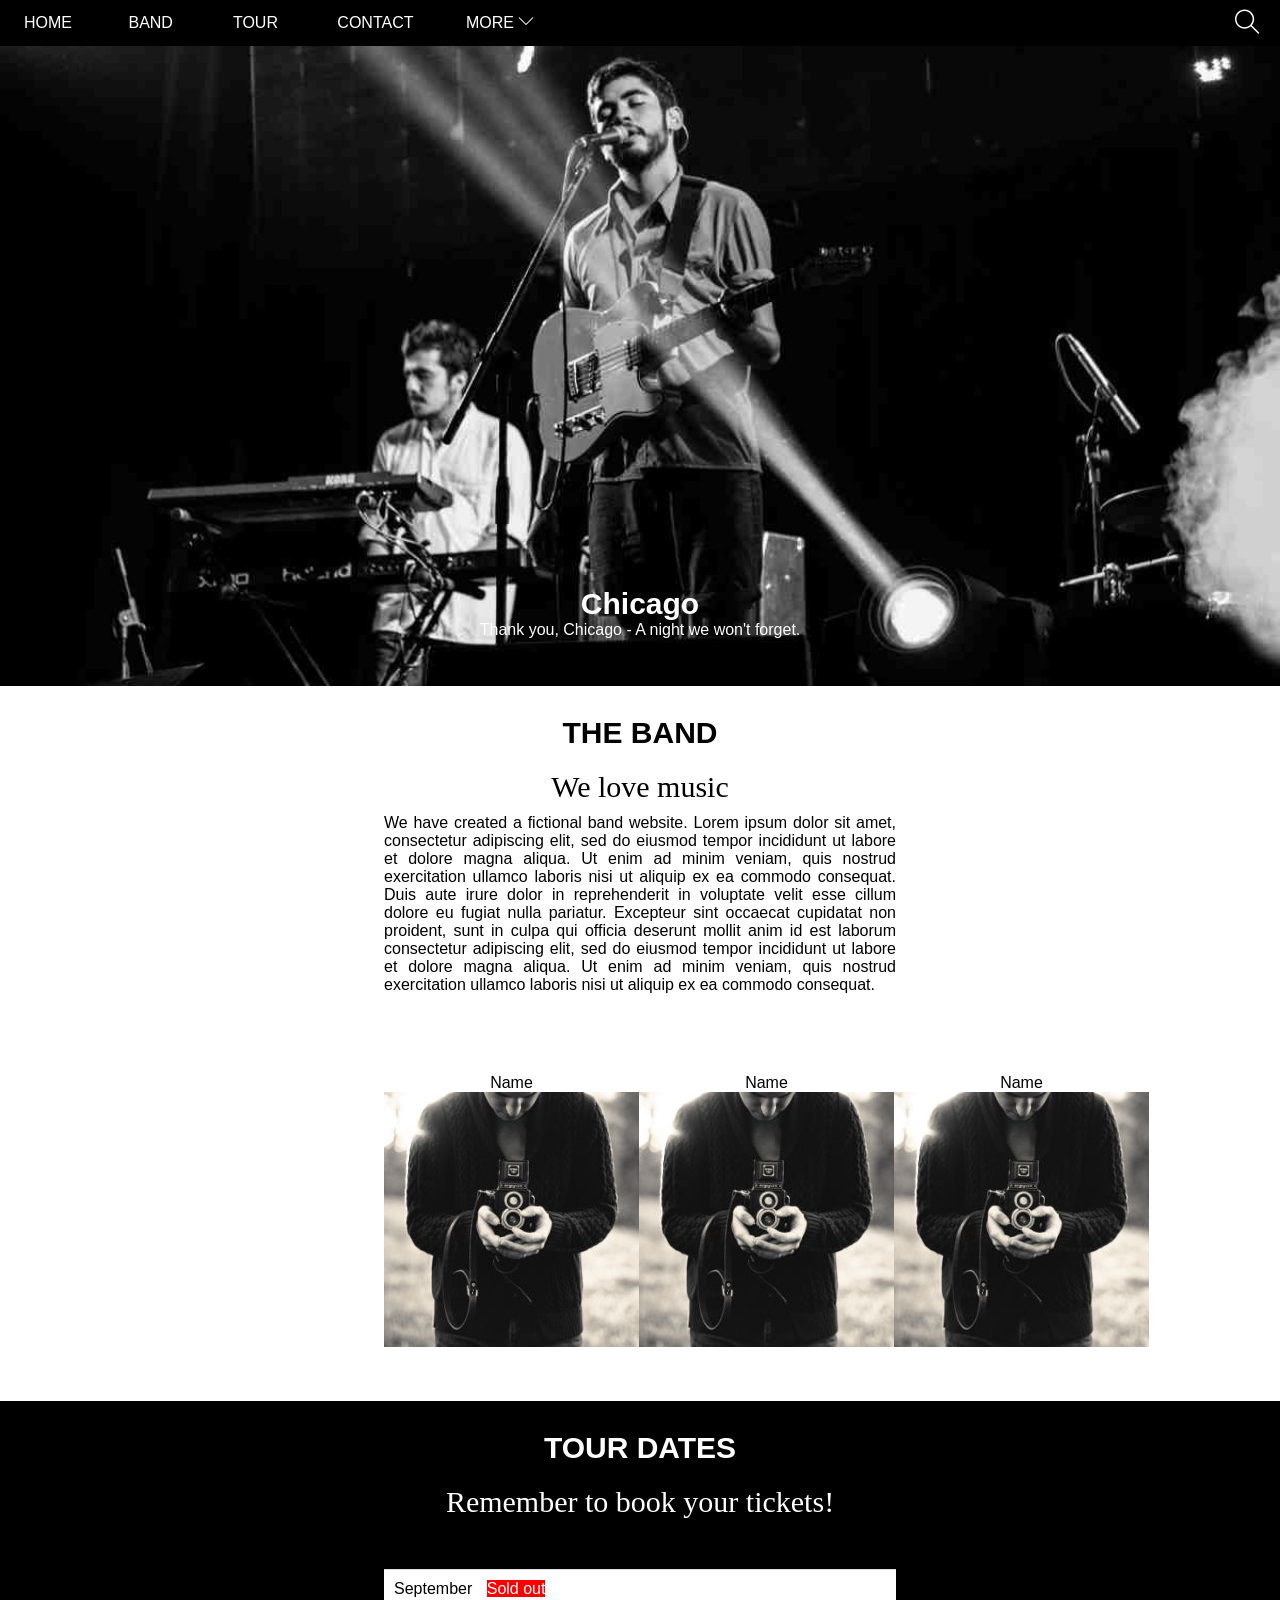
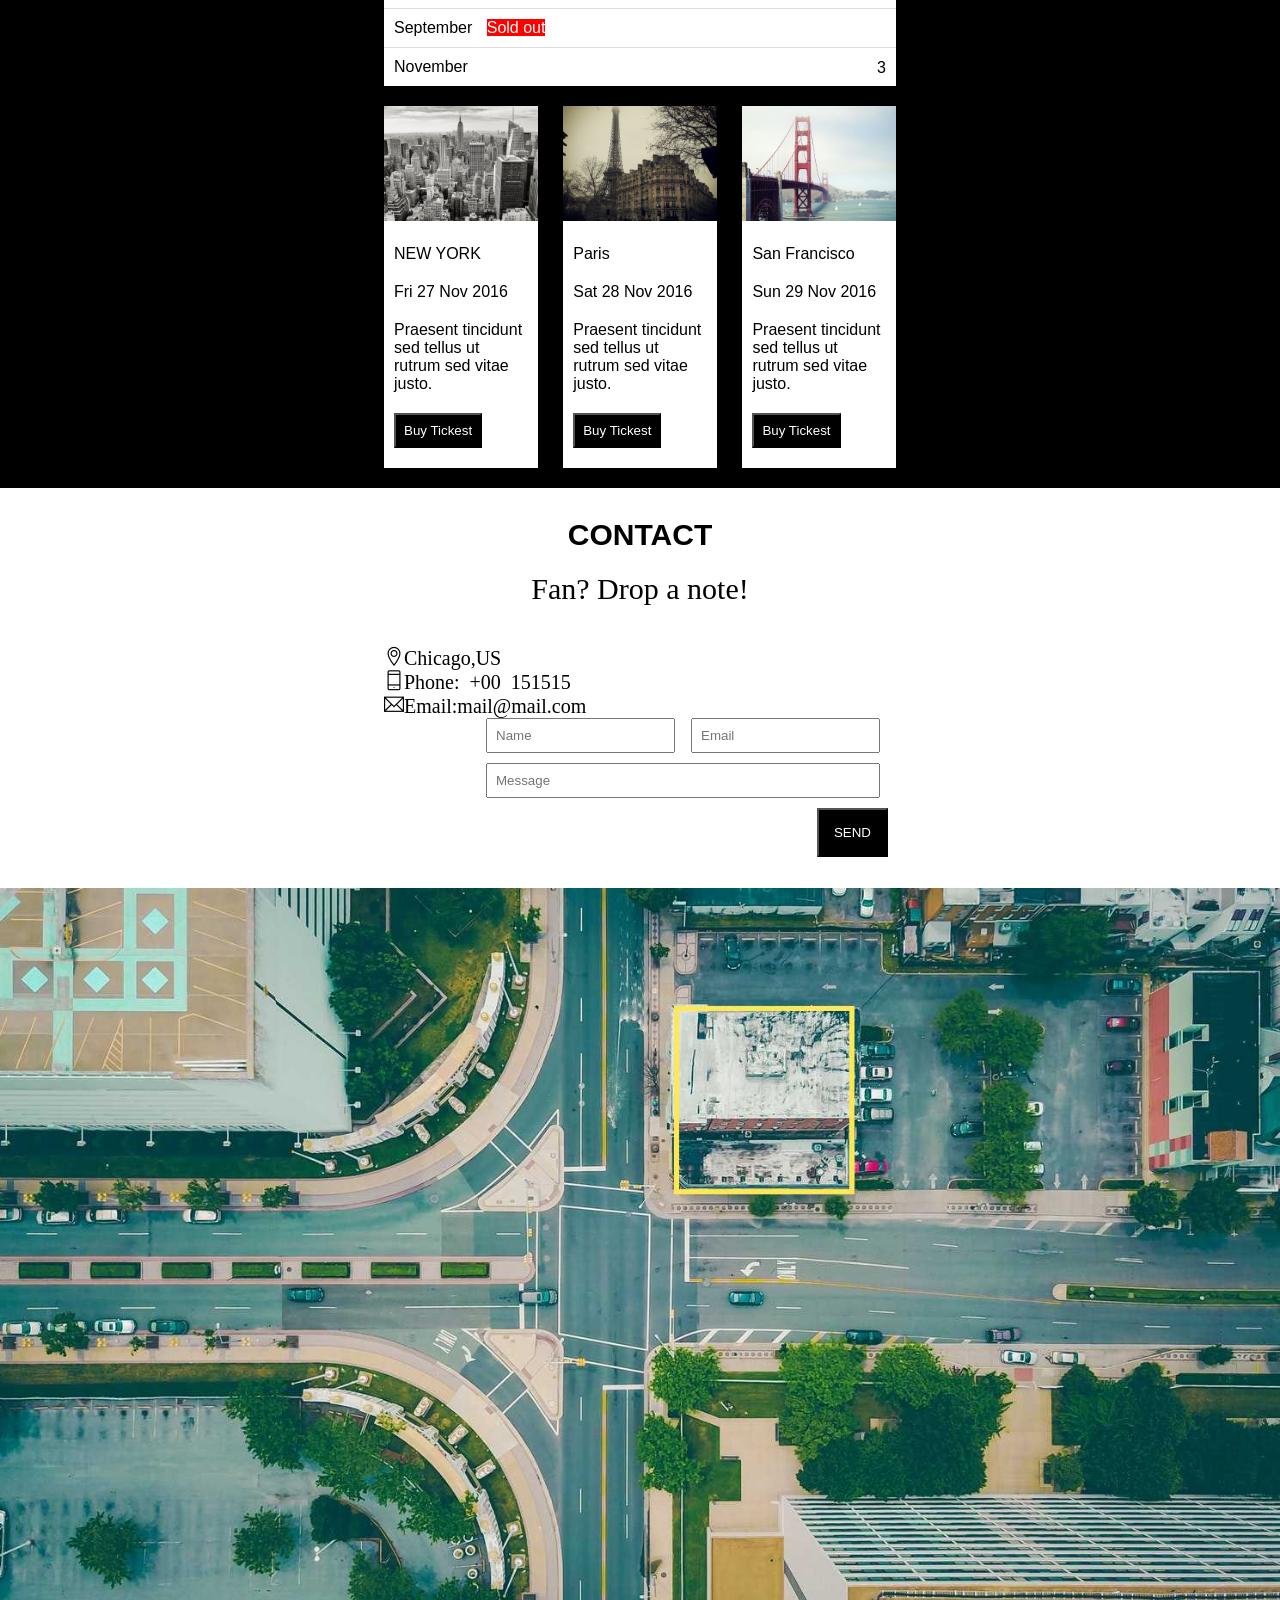
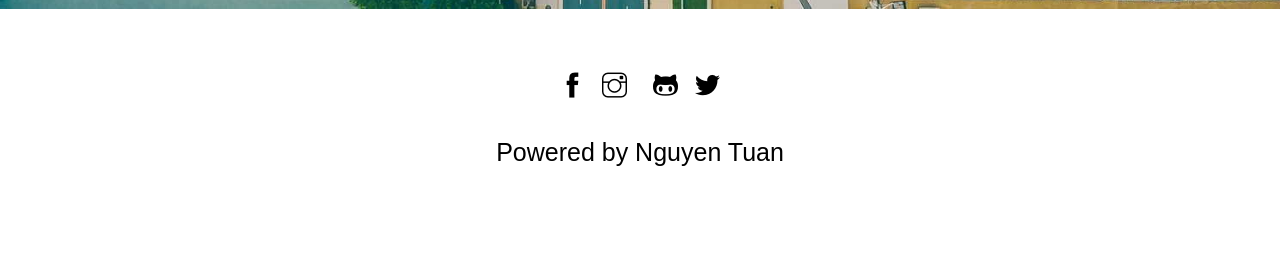
<file: theband.html>
<!DOCTYPE html>
<html>

<head>
  <title> THE BAND </title>
  <meta chartset=" utf-8">
  <link rel="stylesheet" href="style.css">
  <link rel="stylesheet" href="img\themify-icons\themify-icons.css">
  <link rel="icon" href="img\icon.png">
  <link rel="stylesheet" href="responsive.css">
</head>

<body>
  <div id="main">
    <div id="header">
      <ul id="nav">
        <li><a href="#">HOME</a></li>
        <li><a href="#theband">BAND</a></li>
        <li><a href="#tour">TOUR</a></li>
        <li><a href="#contact">CONTACT</a></li>
        <li>
          <a href="#">MORE <i class="ti-angle-down"></i></a>
          <ul class="subnav">
            <li><a href="#">Merchandise</a></li>
            <li><a href="#">Extras</a></li>
            <li><a href="#">Media</a></li>
          </ul>
        </li>

      </ul>
      <div class="search-btn"><i class=" icon-search ti-search"></i></div>
    </div>

    <div id="slider">
      <div class="text-content">
        <!-- <img src="img\chicago.jpg">    -->
        <p>
        <h2 class="text-heading">Chicago</h2>
        </p>
        <div class="text-description">Thank you, Chicago - A night we won't forget.</div>
      </div>
    </div>

    <div id="container">
      <div id="theband" class="center">
        <div class="text">
          <h2>THE BAND</h2>
         <p class="text-slogan">We love music</p>
        <p class="content-slogan">We have created a fictional band website. Lorem ipsum dolor sit amet, consectetur
          adipiscing elit, sed do eiusmod tempor incididunt ut labore et dolore magna aliqua. Ut enim ad minim veniam,
          quis nostrud exercitation ullamco laboris nisi ut aliquip
          ex ea commodo consequat. Duis aute irure dolor in reprehenderit in voluptate velit esse cillum dolore eu
          fugiat nulla pariatur. Excepteur sint occaecat cupidatat non proident, sunt in culpa qui officia deserunt
          mollit anim id est laborum consectetur
          adipiscing elit, sed do eiusmod tempor incididunt ut labore et dolore magna aliqua. Ut enim ad minim veniam,
          quis nostrud exercitation ullamco laboris nisi ut aliquip ex ea commodo consequat.
        </p>
      </div>
      <div class="edit-img-full">
        <div class="edit-img">
          <div class="img">
            <p>Name</p><img src="img\bandmember.jpg">
          </div>
          <div class="img">
            <p>Name</p><img src="img\bandmember.jpg">
          </div>
          <div class="img">
            <p>Name</p><img src="img\bandmember.jpg">
          </div>
        </div>

      </div>
          
        <div class="clear"></div>
      </div>
      <div id="tour">
        <div class="tour-contain center" >
          <div class="text">
            <h2>TOUR DATES</h2>
          </div>
          <p class="text-slogan">Remember to book your tickets!</p>
            <ul class="tick-list">
              <li>September <span class="sold-out">Sold out</span></li>
              <li>September <span class="sold-out">Sold out</span></li>
              <li>November <span class="quanlity">3</span></li>
            </ul>
              <div class="img-tour">
                  <div class="place-tour">
                      <img class="background" src="img\newyork.jpg">
                    
                    <div class="text-place">
                      <p>NEW YORK</p>
                      <p>Fri 27 Nov 2016</p>
                      <span>Praesent tincidunt sed tellus ut rutrum sed vitae justo.</span>
                      <br>
                      <p></p><button class="place-buy-btn js-buy-tickets">Buy Tickest</button></p>
                    </div>
                  </div>
                  <div class="place-tour">
                    <img class="background" src="img\paris.jpg">
                    <div class="text-place">
                      <p>Paris</p>  
                      <p>Sat 28 Nov 2016</p>
                      <span>Praesent tincidunt sed tellus ut rutrum sed vitae justo.</span><br>
                      <p><button class="place-buy-btn js-buy-tickets">Buy Tickest</button></p>
                    </div>
                  </div>
                  <div class="place-tour">
                    <img class="background" src="img\sanfran.jpg">
                    <div class="text-place">
                      <p>San Francisco</p>  
                      <p>Sun 29 Nov 2016</p>
                      <span>Praesent tincidunt sed tellus ut rutrum sed vitae justo. </span><br>
                      <p><button class="place-buy-btn js-buy-tickets ">Buy Tickest</button></p>
                    </div>
                  </div>
                </div>
            <!-- </div> -->
        </div>
        
      </div>
      <div id="contact" class="center">
        <div class="text">
          <h2>CONTACT</h2>
        </div>
        <p class="text-slogan">Fan? Drop a note!</p>
        <div class="content-contact">
          <div class="inf-contact">
            <div class="location-pin"><i class="ti-location-pin">Chicago,US</i></div>
            <div class="mobile"> <i class="ti-mobile">Phone: +00 151515</i></div>
            <div class="email"><i class="ti-email">Email:mail@mail.com</i></div>
          </div>
          <div class="col col-half">
            <form action="">
              <div class="row">
                <div class="col col-half" style="float:left;">
                  <input type="text" name="" class="form-control" required placeholder="Name">
                </div>
                <div class="col col-half">
                <input type="email" class="form-control form-control2" required placeholder="Email">
              </div>
              </div>
              <div class="row">
                <div class="col col-full">
                  <input type="text" class="form-control" required placeholder="Message">
                </div>
              </div>
              <input class="btn-send" type="submit" value="SEND">
            </form>
        </div>
      </div>
    </div>
    <div id="map">
      <img class="background" src="img\map.jpg">
    </div>
  </div>
  <div id="footer">
    <div class="ti-facebook"></div>
    <div class="ti-instagram"></div>
    <div class="ti-github"></div>
    <div class="ti-twitter-alt"></div>
    <div class="foo-by"> Powered by Nguyen Tuan</div>
  </div>
  <div class="modal js-modal">
    <div class="modal-container">
      <div class="modal-close js-modal-close">

        <i class="ti-close"></i>
      </div>
      <header class="modal-header">
        <i class="ti-bag"></i>
        Ticker
      </header>
      <div class="modal-body">
        <label for="quanlity2" class="modal-label">
          <i class="ti-shopping-cart"></i>
          Ticker, 15$ per person
        </label>
        <input id="quanlity2" type="text" class="modal-input" placeholder="How many">
        <label for="email" class="modal-label">
          <i class="ti-user"></i>
          Send to
        </label>
        <input id="email" type="email" class="modal-input" placeholder="Enter email...">
        <button id="buy-ticktets">
          Pay <i class="ti-check"></i>
        </button>
      </div>
      <footer class="modal-footer">
        <p class="modal-help">Need <a href="#">help? </a></p>
      </footer>
    </div>
  </div>
  </div>
  <script>
    const buyBtns = document.querySelectorAll('.js-buy-tickets')
    const modal = document.querySelector('.js-modal')
    const modalClose = document.querySelector('.js-modal-close')
    //ham hien thi mua tickets
    function showBuyTickets() {
      modal.classList.add('open')
    }
    //ham an close
    function hideClose() {
      modal.classList.remove('open')
    }
    // lập qua từng thẻ button và nghe hành vi click
    for (const buyBtn of buyBtns) {
      buyBtn.addEventListener('click', showBuyTickets)
    }
    modalClose.addEventListener('click', hideClose)
  </script>
</body>

</html>
</file>
<file: style.css>
* {
  margin: 0;
  padding: 0;
  box-sizing: border-box;
}

html {
  font-family: sans-serif;
  scroll-behavior: smooth;
}

#main {}

/* ::before{
  content: "";
  display: table;
  clear: both;
}
::after{
  display: table;
  clear: both;
  box-sizing: inherit;
} */
/* ------------------------hearder------------------ */
.center {
  width: 40%;
  margin: 0 auto;
}

.box-center {
  justify-content: space-between;
  display: flex;
}

#header {
  background-color: black;
  height: 46px;
  position: fixed;
  width: 100%;
  top: 0;
  left: 0;
  right: 0;
  z-index: 1;
}

#nav {
  display: inline-block;
}

#nav>li {
  display: inline-block;
}

#nav li {
  position: relative;
}

#nav>li>a {
  color: white;
}

#nav li:hover .subnav {
  display: block;
}

#nav .subnav {
  display: none;
  position: absolute;
  box-shadow: 0 0 10px rgba(255, 255, 255, 2);
  background-color: white;
  list-style-type: none;
}

#nav li a {
  display: block;
  min-width: 100px;
  color: white;
  padding: 0 24px;
  text-decoration: none;
  line-height: 46px;
  display: inherit;
}

#nav>li:hover>a,
#nav .subnav li:hover a {
  color: white;
  background-color: rgb(82, 79, 79);
}

#nav .subnav a {
  color: black;
}

#header .search-btn {
  float: right;
  padding: 0 20px;
}

#header .search-btn:hover {
  background-color: red;
  cursor: pointer;
}

#header .icon-search {
  font-size: 25px;
  color: white;
  line-height: 46px;
}

#slider {
  position: relative;
  margin-top: 46px;
  padding-top: 50%;
  background: url("img/chicago.jpg") top center / cover no-repeat;
  color: white;
}

#slider .text-content {
  position: absolute;
  left: 50%;
  margin-top: -100px;
  bottom: 47px;
  transform: translateX(-50%);
  text-align: center;
}

#slider .text-heading {
  font-size: 30px;
}

#slider .text-discription {
  font-size: 30px;
}

#theband {
  text-align: center !important;

}

.text {
  margin: 0 auto;
}

.text h2 {
  font-size: 30px;
  padding-top: 30px;
  text-align: center !important;
}

.text-slogan {
  font-family: italic;
  font-size: 30px;
  margin-top: 20px;
  text-align: center !important;
}

.content-slogan {
  margin-top: 10px;
  text-align: justify !important;
}

/* ------------------------theband------------------ */
#theband {

  padding-bottom: 50px;
  position: relative;
}

#theband .edit-img-full {
  margin-top: 70px;
}

#theband .edit-img {
  width: 100%;
  justify-content: space-between;
  display: flex;
}

#theband .img {
  width: 70%;
  margin-top: 10px;
}

#theband h4 {
  margin-bottom: 10px;
}

/* ------------------------tour------------------ */
#tour {
  background-color: black;

}

.tour-contain {
  margin: 0 auto;
  text-align: center !important;
  box-sizing: border-box;
  padding-bottom: 20px;
}

#tour .text {
  color: white;
}

#tour .text-slogan {
  color: white;
}

.tick-list {
  color: black;
  background-color: white;
  margin: 0 auto;
  margin-top: 50px;

}

#tour .tick-list li {
  text-align: left;
  border-top: #dfdddd solid 0.5px;
  padding: 10px;
}

.sold-out {
  background-color: red;
  background-size: 10px;
  margin-left: 10px;
  color: white;
}

.quanlity {
  margin-top: 1px;
  float: right;
}

#tour .img-tour {
  width: 100%;
  margin: 0 auto;
  justify-content: space-between;
  display: flex;
}

#tour .place-tour {
  margin-top: 20px;
  background-color: white;
  width: 30%;
}

.place-img-full {
  width: 100%;
}

.background {
  width: 100%;
}

#tour .background:hover {
  opacity: 0.5;
}

.text-place {
  text-align: left;
  margin: 10px;
}

.text-place p {
  margin-top: 20px;
  margin-bottom: 20px;
}

.text-place a {
  margin-top: 10px;
  margin-bottom: 10px;
  text-decoration: none;
}

.place-buy-btn {
  background-color: black;
  color: white;
  padding: 8px;
}

.place-buy-btn:hover {
  color: #000 !important;
  background-color: #ccc !important;
}

/* ------------------------modal------------------ */
.modal {
  position: fixed;
  top: 0;
  left: 0;
  right: 0;
  bottom: 0;
  background: rgba(0, 0, 0, 0.4);
  align-items: center;
  display: none;
}

.modal-container {
  background: white;
  width: 900px;
  max-width: calc(100%-32px);
  min-height: 200px;
  position: relative;
}

header.modal-header {
  padding: 40px;
  font-size: 50px;
  background: yellowgreen;
}

.ti-bag {
  margin-left: 44%;
}

.ti-close {
  text-align: right;
}

.modal-close:hover {
  background-color: red;
}

.modal-close {
  position: absolute;
  top: 0;
  right: 0;
  padding: 12px;
  cursor: pointer;
  opacity: 0.8;
}

.modal-container {
  position: relative;
  width: 50%;
  margin-left: 590px;
  height: 550px;
}

.modal-label {
  display: block;
  padding: 20px;
  font-size: 20px;
}

.modal-input {
  width: 100%;
  border: 1px solid #ccc;
  padding: 20px;
  margin-bottom: 10px;
  font-size: 20px;
}

#buy-ticktets {
  margin-top: 10px;
  padding: 20px;
  background: yellowgreen;
  width: 100%;
  border: none;
}

#buy-ticktets:hover {
  opacity: 0.8;
}

.modal-body {
  padding: 10px;
}

.modal-help {
  margin-left: 1050px;
  padding: 16px;
}

.modal.open {
  display: flex;
}

#buy-ticktets {
  font-size: 20px;
}

/* ------------------------contact------------------ */
#contact {
  background-color: white;
  font-size: 25px;
  height: 400px;

  margin: 0 auto;
}

.content-contact {
  height: 200px;
  font-size: 20px;
  margin-top: 40px;
}

.inf-contact {
  float: left;
}

form {
  /* margin-left: 100px; */
}

.col {
  float: left;
  padding: 0 8px 0 8px;

}

.col-half {
  padding-bottom: 10px;
  float: right;
}

.col-full {
  width: 100%;
}

.form-control2 {}

.form-control {
  padding: 8px;
  width: 100%;
}

.btn-send {
  margin-left: 278px;
  background-color: black;
  color: white;
  padding: 15px;
  margin-top: 10px;
  float: right;
}

.btn-send:hover {
  color: black;
  background-color: #ccc;
}

#footer {
  text-align: center !important;
  margin-top: 50px;
  height: 200px;
  font-size: 25px;
}

.ti-facebook {
  display: inline-block;
}

.ti-facebook:hover {
  color: wheat;
}

.ti-instagram {
  display: inline-block;
  padding: 10px;
}

.ti-instagram:hover {
  color: wheat;
}

.ti-github {
  display: inline-block;
  padding: 10px;
}

.ti-github:hover {
  color: wheat;
}

.ti-twitter-alt {
  display: inline-block;
}

.ti-twitter-alt:hover {
  color: wheat;
}

.foo-by {
  margin-top: 30px;
}
</file>
<file: responsive.css>
/* ------------------------PC------------------
@media(min-width:1024px){

} */




/* ------------------------ipad------------------ */
/* @media(max-width:1023px){
    #tour .img-tour{
        display: block;
        width: 100%;
    }
  
    #tour .tour-contain{
        width: 100%;
        margin: 0 auto;
    }
}

 */


/* ------------------------mobie------------------ */
@media(max-width: 739px){
 #nav > li {
     display: block;
 }
 #tour .img-tour{
    display: block!important;
    width: 100%;
}

#tour .tour-contain{
    width: 100%;
    margin: 0 auto;
}
#tour .img-tour{
    display: block;
    width: 100%;
}

#tour .tour-contain{
    width: 100%;
    margin: 0 auto;
}
#tour .place-tour{
    width: 100%!important;
}
}
</file>
<file: img/themify-icons/demo-files/demo.css>
body {
	font: normal 1em/1.5em Arial, Helvetica, sans-serif;
	max-width: 90%;
	margin: 30px auto 0;
}
h1, h3 {
	font-weight: normal;
}
h3 {
	font-size: 1.4;
	text-transform: uppercase;
	letter-spacing: 1px;
}

.icon-section {
	margin: 0 0 3em;
	clear: both;
	overflow: hidden;
}
.icon-container {
	width: 240px; 
	padding: .7em 0;
	float: left; 
	position: relative;
	text-align: left;
}
.icon-container [class^="ti-"], 
.icon-container [class*=" ti-"] {
	color: #000;
	position: absolute;
	margin-top: 3px;
	transition: .3s;
}
.icon-container:hover [class^="ti-"],
.icon-container:hover [class*=" ti-"] {
	font-size: 2.2em;
	margin-top: -5px;
}
.icon-container:hover .icon-name {
	color: #000;
}
.icon-name {
	color: #aaa;
	margin-left: 35px;
	font-size: .8em;
	transition: .3s;
}
.icon-container:hover .icon-name {
	margin-left: 45px;
}
</file>
<file: img/themify-icons/themify-icons.css>
@font-face {
	font-family: 'themify';
	src:url('fonts/themify.eot?-fvbane');
	src:url('fonts/themify.eot?#iefix-fvbane') format('embedded-opentype'),
		url('fonts/themify.woff?-fvbane') format('woff'),
		url('fonts/themify.ttf?-fvbane') format('truetype'),
		url('fonts/themify.svg?-fvbane#themify') format('svg');
	font-weight: normal;
	font-style: normal;
}

[class^="ti-"], [class*=" ti-"] {
	font-family: 'themify';
	speak: none;
	font-style: normal;
	font-weight: normal;
	font-variant: normal;
	text-transform: none;
	line-height: 1;

	/* Better Font Rendering =========== */
	-webkit-font-smoothing: antialiased;
	-moz-osx-font-smoothing: grayscale;
}

.ti-wand:before {
	content: "\e600";
}
.ti-volume:before {
	content: "\e601";
}
.ti-user:before {
	content: "\e602";
}
.ti-unlock:before {
	content: "\e603";
}
.ti-unlink:before {
	content: "\e604";
}
.ti-trash:before {
	content: "\e605";
}
.ti-thought:before {
	content: "\e606";
}
.ti-target:before {
	content: "\e607";
}
.ti-tag:before {
	content: "\e608";
}
.ti-tablet:before {
	content: "\e609";
}
.ti-star:before {
	content: "\e60a";
}
.ti-spray:before {
	content: "\e60b";
}
.ti-signal:before {
	content: "\e60c";
}
.ti-shopping-cart:before {
	content: "\e60d";
}
.ti-shopping-cart-full:before {
	content: "\e60e";
}
.ti-settings:before {
	content: "\e60f";
}
.ti-search:before {
	content: "\e610";
}
.ti-zoom-in:before {
	content: "\e611";
}
.ti-zoom-out:before {
	content: "\e612";
}
.ti-cut:before {
	content: "\e613";
}
.ti-ruler:before {
	content: "\e614";
}
.ti-ruler-pencil:before {
	content: "\e615";
}
.ti-ruler-alt:before {
	content: "\e616";
}
.ti-bookmark:before {
	content: "\e617";
}
.ti-bookmark-alt:before {
	content: "\e618";
}
.ti-reload:before {
	content: "\e619";
}
.ti-plus:before {
	content: "\e61a";
}
.ti-pin:before {
	content: "\e61b";
}
.ti-pencil:before {
	content: "\e61c";
}
.ti-pencil-alt:before {
	content: "\e61d";
}
.ti-paint-roller:before {
	content: "\e61e";
}
.ti-paint-bucket:before {
	content: "\e61f";
}
.ti-na:before {
	content: "\e620";
}
.ti-mobile:before {
	content: "\e621";
}
.ti-minus:before {
	content: "\e622";
}
.ti-medall:before {
	content: "\e623";
}
.ti-medall-alt:before {
	content: "\e624";
}
.ti-marker:before {
	content: "\e625";
}
.ti-marker-alt:before {
	content: "\e626";
}
.ti-arrow-up:before {
	content: "\e627";
}
.ti-arrow-right:before {
	content: "\e628";
}
.ti-arrow-left:before {
	content: "\e629";
}
.ti-arrow-down:before {
	content: "\e62a";
}
.ti-lock:before {
	content: "\e62b";
}
.ti-location-arrow:before {
	content: "\e62c";
}
.ti-link:before {
	content: "\e62d";
}
.ti-layout:before {
	content: "\e62e";
}
.ti-layers:before {
	content: "\e62f";
}
.ti-layers-alt:before {
	content: "\e630";
}
.ti-key:before {
	content: "\e631";
}
.ti-import:before {
	content: "\e632";
}
.ti-image:before {
	content: "\e633";
}
.ti-heart:before {
	content: "\e634";
}
.ti-heart-broken:before {
	content: "\e635";
}
.ti-hand-stop:before {
	content: "\e636";
}
.ti-hand-open:before {
	content: "\e637";
}
.ti-hand-drag:before {
	content: "\e638";
}
.ti-folder:before {
	content: "\e639";
}
.ti-flag:before {
	content: "\e63a";
}
.ti-flag-alt:before {
	content: "\e63b";
}
.ti-flag-alt-2:before {
	content: "\e63c";
}
.ti-eye:before {
	content: "\e63d";
}
.ti-export:before {
	content: "\e63e";
}
.ti-exchange-vertical:before {
	content: "\e63f";
}
.ti-desktop:before {
	content: "\e640";
}
.ti-cup:before {
	content: "\e641";
}
.ti-crown:before {
	content: "\e642";
}
.ti-comments:before {
	content: "\e643";
}
.ti-comment:before {
	content: "\e644";
}
.ti-comment-alt:before {
	content: "\e645";
}
.ti-close:before {
	content: "\e646";
}
.ti-clip:before {
	content: "\e647";
}
.ti-angle-up:before {
	content: "\e648";
}
.ti-angle-right:before {
	content: "\e649";
}
.ti-angle-left:before {
	content: "\e64a";
}
.ti-angle-down:before {
	content: "\e64b";
}
.ti-check:before {
	content: "\e64c";
}
.ti-check-box:before {
	content: "\e64d";
}
.ti-camera:before {
	content: "\e64e";
}
.ti-announcement:before {
	content: "\e64f";
}
.ti-brush:before {
	content: "\e650";
}
.ti-briefcase:before {
	content: "\e651";
}
.ti-bolt:before {
	content: "\e652";
}
.ti-bolt-alt:before {
	content: "\e653";
}
.ti-blackboard:before {
	content: "\e654";
}
.ti-bag:before {
	content: "\e655";
}
.ti-move:before {
	content: "\e656";
}
.ti-arrows-vertical:before {
	content: "\e657";
}
.ti-arrows-horizontal:before {
	content: "\e658";
}
.ti-fullscreen:before {
	content: "\e659";
}
.ti-arrow-top-right:before {
	content: "\e65a";
}
.ti-arrow-top-left:before {
	content: "\e65b";
}
.ti-arrow-circle-up:before {
	content: "\e65c";
}
.ti-arrow-circle-right:before {
	content: "\e65d";
}
.ti-arrow-circle-left:before {
	content: "\e65e";
}
.ti-arrow-circle-down:before {
	content: "\e65f";
}
.ti-angle-double-up:before {
	content: "\e660";
}
.ti-angle-double-right:before {
	content: "\e661";
}
.ti-angle-double-left:before {
	content: "\e662";
}
.ti-angle-double-down:before {
	content: "\e663";
}
.ti-zip:before {
	content: "\e664";
}
.ti-world:before {
	content: "\e665";
}
.ti-wheelchair:before {
	content: "\e666";
}
.ti-view-list:before {
	content: "\e667";
}
.ti-view-list-alt:before {
	content: "\e668";
}
.ti-view-grid:before {
	content: "\e669";
}
.ti-uppercase:before {
	content: "\e66a";
}
.ti-upload:before {
	content: "\e66b";
}
.ti-underline:before {
	content: "\e66c";
}
.ti-truck:before {
	content: "\e66d";
}
.ti-timer:before {
	content: "\e66e";
}
.ti-ticket:before {
	content: "\e66f";
}
.ti-thumb-up:before {
	content: "\e670";
}
.ti-thumb-down:before {
	content: "\e671";
}
.ti-text:before {
	content: "\e672";
}
.ti-stats-up:before {
	content: "\e673";
}
.ti-stats-down:before {
	content: "\e674";
}
.ti-split-v:before {
	content: "\e675";
}
.ti-split-h:before {
	content: "\e676";
}
.ti-smallcap:before {
	content: "\e677";
}
.ti-shine:before {
	content: "\e678";
}
.ti-shift-right:before {
	content: "\e679";
}
.ti-shift-left:before {
	content: "\e67a";
}
.ti-shield:before {
	content: "\e67b";
}
.ti-notepad:before {
	content: "\e67c";
}
.ti-server:before {
	content: "\e67d";
}
.ti-quote-right:before {
	content: "\e67e";
}
.ti-quote-left:before {
	content: "\e67f";
}
.ti-pulse:before {
	content: "\e680";
}
.ti-printer:before {
	content: "\e681";
}
.ti-power-off:before {
	content: "\e682";
}
.ti-plug:before {
	content: "\e683";
}
.ti-pie-chart:before {
	content: "\e684";
}
.ti-paragraph:before {
	content: "\e685";
}
.ti-panel:before {
	content: "\e686";
}
.ti-package:before {
	content: "\e687";
}
.ti-music:before {
	content: "\e688";
}
.ti-music-alt:before {
	content: "\e689";
}
.ti-mouse:before {
	content: "\e68a";
}
.ti-mouse-alt:before {
	content: "\e68b";
}
.ti-money:before {
	content: "\e68c";
}
.ti-microphone:before {
	content: "\e68d";
}
.ti-menu:before {
	content: "\e68e";
}
.ti-menu-alt:before {
	content: "\e68f";
}
.ti-map:before {
	content: "\e690";
}
.ti-map-alt:before {
	content: "\e691";
}
.ti-loop:before {
	content: "\e692";
}
.ti-location-pin:before {
	content: "\e693";
}
.ti-list:before {
	content: "\e694";
}
.ti-light-bulb:before {
	content: "\e695";
}
.ti-Italic:before {
	content: "\e696";
}
.ti-info:before {
	content: "\e697";
}
.ti-infinite:before {
	content: "\e698";
}
.ti-id-badge:before {
	content: "\e699";
}
.ti-hummer:before {
	content: "\e69a";
}
.ti-home:before {
	content: "\e69b";
}
.ti-help:before {
	content: "\e69c";
}
.ti-headphone:before {
	content: "\e69d";
}
.ti-harddrives:before {
	content: "\e69e";
}
.ti-harddrive:before {
	content: "\e69f";
}
.ti-gift:before {
	content: "\e6a0";
}
.ti-game:before {
	content: "\e6a1";
}
.ti-filter:before {
	content: "\e6a2";
}
.ti-files:before {
	content: "\e6a3";
}
.ti-file:before {
	content: "\e6a4";
}
.ti-eraser:before {
	content: "\e6a5";
}
.ti-envelope:before {
	content: "\e6a6";
}
.ti-download:before {
	content: "\e6a7";
}
.ti-direction:before {
	content: "\e6a8";
}
.ti-direction-alt:before {
	content: "\e6a9";
}
.ti-dashboard:before {
	content: "\e6aa";
}
.ti-control-stop:before {
	content: "\e6ab";
}
.ti-control-shuffle:before {
	content: "\e6ac";
}
.ti-control-play:before {
	content: "\e6ad";
}
.ti-control-pause:before {
	content: "\e6ae";
}
.ti-control-forward:before {
	content: "\e6af";
}
.ti-control-backward:before {
	content: "\e6b0";
}
.ti-cloud:before {
	content: "\e6b1";
}
.ti-cloud-up:before {
	content: "\e6b2";
}
.ti-cloud-down:before {
	content: "\e6b3";
}
.ti-clipboard:before {
	content: "\e6b4";
}
.ti-car:before {
	content: "\e6b5";
}
.ti-calendar:before {
	content: "\e6b6";
}
.ti-book:before {
	content: "\e6b7";
}
.ti-bell:before {
	content: "\e6b8";
}
.ti-basketball:before {
	content: "\e6b9";
}
.ti-bar-chart:before {
	content: "\e6ba";
}
.ti-bar-chart-alt:before {
	content: "\e6bb";
}
.ti-back-right:before {
	content: "\e6bc";
}
.ti-back-left:before {
	content: "\e6bd";
}
.ti-arrows-corner:before {
	content: "\e6be";
}
.ti-archive:before {
	content: "\e6bf";
}
.ti-anchor:before {
	content: "\e6c0";
}
.ti-align-right:before {
	content: "\e6c1";
}
.ti-align-left:before {
	content: "\e6c2";
}
.ti-align-justify:before {
	content: "\e6c3";
}
.ti-align-center:before {
	content: "\e6c4";
}
.ti-alert:before {
	content: "\e6c5";
}
.ti-alarm-clock:before {
	content: "\e6c6";
}
.ti-agenda:before {
	content: "\e6c7";
}
.ti-write:before {
	content: "\e6c8";
}
.ti-window:before {
	content: "\e6c9";
}
.ti-widgetized:before {
	content: "\e6ca";
}
.ti-widget:before {
	content: "\e6cb";
}
.ti-widget-alt:before {
	content: "\e6cc";
}
.ti-wallet:before {
	content: "\e6cd";
}
.ti-video-clapper:before {
	content: "\e6ce";
}
.ti-video-camera:before {
	content: "\e6cf";
}
.ti-vector:before {
	content: "\e6d0";
}
.ti-themify-logo:before {
	content: "\e6d1";
}
.ti-themify-favicon:before {
	content: "\e6d2";
}
.ti-themify-favicon-alt:before {
	content: "\e6d3";
}
.ti-support:before {
	content: "\e6d4";
}
.ti-stamp:before {
	content: "\e6d5";
}
.ti-split-v-alt:before {
	content: "\e6d6";
}
.ti-slice:before {
	content: "\e6d7";
}
.ti-shortcode:before {
	content: "\e6d8";
}
.ti-shift-right-alt:before {
	content: "\e6d9";
}
.ti-shift-left-alt:before {
	content: "\e6da";
}
.ti-ruler-alt-2:before {
	content: "\e6db";
}
.ti-receipt:before {
	content: "\e6dc";
}
.ti-pin2:before {
	content: "\e6dd";
}
.ti-pin-alt:before {
	content: "\e6de";
}
.ti-pencil-alt2:before {
	content: "\e6df";
}
.ti-palette:before {
	content: "\e6e0";
}
.ti-more:before {
	content: "\e6e1";
}
.ti-more-alt:before {
	content: "\e6e2";
}
.ti-microphone-alt:before {
	content: "\e6e3";
}
.ti-magnet:before {
	content: "\e6e4";
}
.ti-line-double:before {
	content: "\e6e5";
}
.ti-line-dotted:before {
	content: "\e6e6";
}
.ti-line-dashed:before {
	content: "\e6e7";
}
.ti-layout-width-full:before {
	content: "\e6e8";
}
.ti-layout-width-default:before {
	content: "\e6e9";
}
.ti-layout-width-default-alt:before {
	content: "\e6ea";
}
.ti-layout-tab:before {
	content: "\e6eb";
}
.ti-layout-tab-window:before {
	content: "\e6ec";
}
.ti-layout-tab-v:before {
	content: "\e6ed";
}
.ti-layout-tab-min:before {
	content: "\e6ee";
}
.ti-layout-slider:before {
	content: "\e6ef";
}
.ti-layout-slider-alt:before {
	content: "\e6f0";
}
.ti-layout-sidebar-right:before {
	content: "\e6f1";
}
.ti-layout-sidebar-none:before {
	content: "\e6f2";
}
.ti-layout-sidebar-left:before {
	content: "\e6f3";
}
.ti-layout-placeholder:before {
	content: "\e6f4";
}
.ti-layout-menu:before {
	content: "\e6f5";
}
.ti-layout-menu-v:before {
	content: "\e6f6";
}
.ti-layout-menu-separated:before {
	content: "\e6f7";
}
.ti-layout-menu-full:before {
	content: "\e6f8";
}
.ti-layout-media-right-alt:before {
	content: "\e6f9";
}
.ti-layout-media-right:before {
	content: "\e6fa";
}
.ti-layout-media-overlay:before {
	content: "\e6fb";
}
.ti-layout-media-overlay-alt:before {
	content: "\e6fc";
}
.ti-layout-media-overlay-alt-2:before {
	content: "\e6fd";
}
.ti-layout-media-left-alt:before {
	content: "\e6fe";
}
.ti-layout-media-left:before {
	content: "\e6ff";
}
.ti-layout-media-center-alt:before {
	content: "\e700";
}
.ti-layout-media-center:before {
	content: "\e701";
}
.ti-layout-list-thumb:before {
	content: "\e702";
}
.ti-layout-list-thumb-alt:before {
	content: "\e703";
}
.ti-layout-list-post:before {
	content: "\e704";
}
.ti-layout-list-large-image:before {
	content: "\e705";
}
.ti-layout-line-solid:before {
	content: "\e706";
}
.ti-layout-grid4:before {
	content: "\e707";
}
.ti-layout-grid3:before {
	content: "\e708";
}
.ti-layout-grid2:before {
	content: "\e709";
}
.ti-layout-grid2-thumb:before {
	content: "\e70a";
}
.ti-layout-cta-right:before {
	content: "\e70b";
}
.ti-layout-cta-left:before {
	content: "\e70c";
}
.ti-layout-cta-center:before {
	content: "\e70d";
}
.ti-layout-cta-btn-right:before {
	content: "\e70e";
}
.ti-layout-cta-btn-left:before {
	content: "\e70f";
}
.ti-layout-column4:before {
	content: "\e710";
}
.ti-layout-column3:before {
	content: "\e711";
}
.ti-layout-column2:before {
	content: "\e712";
}
.ti-layout-accordion-separated:before {
	content: "\e713";
}
.ti-layout-accordion-merged:before {
	content: "\e714";
}
.ti-layout-accordion-list:before {
	content: "\e715";
}
.ti-ink-pen:before {
	content: "\e716";
}
.ti-info-alt:before {
	content: "\e717";
}
.ti-help-alt:before {
	content: "\e718";
}
.ti-headphone-alt:before {
	content: "\e719";
}
.ti-hand-point-up:before {
	content: "\e71a";
}
.ti-hand-point-right:before {
	content: "\e71b";
}
.ti-hand-point-left:before {
	content: "\e71c";
}
.ti-hand-point-down:before {
	content: "\e71d";
}
.ti-gallery:before {
	content: "\e71e";
}
.ti-face-smile:before {
	content: "\e71f";
}
.ti-face-sad:before {
	content: "\e720";
}
.ti-credit-card:before {
	content: "\e721";
}
.ti-control-skip-forward:before {
	content: "\e722";
}
.ti-control-skip-backward:before {
	content: "\e723";
}
.ti-control-record:before {
	content: "\e724";
}
.ti-control-eject:before {
	content: "\e725";
}
.ti-comments-smiley:before {
	content: "\e726";
}
.ti-brush-alt:before {
	content: "\e727";
}
.ti-youtube:before {
	content: "\e728";
}
.ti-vimeo:before {
	content: "\e729";
}
.ti-twitter:before {
	content: "\e72a";
}
.ti-time:before {
	content: "\e72b";
}
.ti-tumblr:before {
	content: "\e72c";
}
.ti-skype:before {
	content: "\e72d";
}
.ti-share:before {
	content: "\e72e";
}
.ti-share-alt:before {
	content: "\e72f";
}
.ti-rocket:before {
	content: "\e730";
}
.ti-pinterest:before {
	content: "\e731";
}
.ti-new-window:before {
	content: "\e732";
}
.ti-microsoft:before {
	content: "\e733";
}
.ti-list-ol:before {
	content: "\e734";
}
.ti-linkedin:before {
	content: "\e735";
}
.ti-layout-sidebar-2:before {
	content: "\e736";
}
.ti-layout-grid4-alt:before {
	content: "\e737";
}
.ti-layout-grid3-alt:before {
	content: "\e738";
}
.ti-layout-grid2-alt:before {
	content: "\e739";
}
.ti-layout-column4-alt:before {
	content: "\e73a";
}
.ti-layout-column3-alt:before {
	content: "\e73b";
}
.ti-layout-column2-alt:before {
	content: "\e73c";
}
.ti-instagram:before {
	content: "\e73d";
}
.ti-google:before {
	content: "\e73e";
}
.ti-github:before {
	content: "\e73f";
}
.ti-flickr:before {
	content: "\e740";
}
.ti-facebook:before {
	content: "\e741";
}
.ti-dropbox:before {
	content: "\e742";
}
.ti-dribbble:before {
	content: "\e743";
}
.ti-apple:before {
	content: "\e744";
}
.ti-android:before {
	content: "\e745";
}
.ti-save:before {
	content: "\e746";
}
.ti-save-alt:before {
	content: "\e747";
}
.ti-yahoo:before {
	content: "\e748";
}
.ti-wordpress:before {
	content: "\e749";
}
.ti-vimeo-alt:before {
	content: "\e74a";
}
.ti-twitter-alt:before {
	content: "\e74b";
}
.ti-tumblr-alt:before {
	content: "\e74c";
}
.ti-trello:before {
	content: "\e74d";
}
.ti-stack-overflow:before {
	content: "\e74e";
}
.ti-soundcloud:before {
	content: "\e74f";
}
.ti-sharethis:before {
	content: "\e750";
}
.ti-sharethis-alt:before {
	content: "\e751";
}
.ti-reddit:before {
	content: "\e752";
}
.ti-pinterest-alt:before {
	content: "\e753";
}
.ti-microsoft-alt:before {
	content: "\e754";
}
.ti-linux:before {
	content: "\e755";
}
.ti-jsfiddle:before {
	content: "\e756";
}
.ti-joomla:before {
	content: "\e757";
}
.ti-html5:before {
	content: "\e758";
}
.ti-flickr-alt:before {
	content: "\e759";
}
.ti-email:before {
	content: "\e75a";
}
.ti-drupal:before {
	content: "\e75b";
}
.ti-dropbox-alt:before {
	content: "\e75c";
}
.ti-css3:before {
	content: "\e75d";
}
.ti-rss:before {
	content: "\e75e";
}
.ti-rss-alt:before {
	content: "\e75f";
}
</file>
<file: img/themify-icons/ie7/ie7.css>
.ti-wand {
	*zoom: expression(this.runtimeStyle['zoom'] = '1', this.innerHTML = '&#xe600;');
}
.ti-volume {
	*zoom: expression(this.runtimeStyle['zoom'] = '1', this.innerHTML = '&#xe601;');
}
.ti-user {
	*zoom: expression(this.runtimeStyle['zoom'] = '1', this.innerHTML = '&#xe602;');
}
.ti-unlock {
	*zoom: expression(this.runtimeStyle['zoom'] = '1', this.innerHTML = '&#xe603;');
}
.ti-unlink {
	*zoom: expression(this.runtimeStyle['zoom'] = '1', this.innerHTML = '&#xe604;');
}
.ti-trash {
	*zoom: expression(this.runtimeStyle['zoom'] = '1', this.innerHTML = '&#xe605;');
}
.ti-thought {
	*zoom: expression(this.runtimeStyle['zoom'] = '1', this.innerHTML = '&#xe606;');
}
.ti-target {
	*zoom: expression(this.runtimeStyle['zoom'] = '1', this.innerHTML = '&#xe607;');
}
.ti-tag {
	*zoom: expression(this.runtimeStyle['zoom'] = '1', this.innerHTML = '&#xe608;');
}
.ti-tablet {
	*zoom: expression(this.runtimeStyle['zoom'] = '1', this.innerHTML = '&#xe609;');
}
.ti-star {
	*zoom: expression(this.runtimeStyle['zoom'] = '1', this.innerHTML = '&#xe60a;');
}
.ti-spray {
	*zoom: expression(this.runtimeStyle['zoom'] = '1', this.innerHTML = '&#xe60b;');
}
.ti-signal {
	*zoom: expression(this.runtimeStyle['zoom'] = '1', this.innerHTML = '&#xe60c;');
}
.ti-shopping-cart {
	*zoom: expression(this.runtimeStyle['zoom'] = '1', this.innerHTML = '&#xe60d;');
}
.ti-shopping-cart-full {
	*zoom: expression(this.runtimeStyle['zoom'] = '1', this.innerHTML = '&#xe60e;');
}
.ti-settings {
	*zoom: expression(this.runtimeStyle['zoom'] = '1', this.innerHTML = '&#xe60f;');
}
.ti-search {
	*zoom: expression(this.runtimeStyle['zoom'] = '1', this.innerHTML = '&#xe610;');
}
.ti-zoom-in {
	*zoom: expression(this.runtimeStyle['zoom'] = '1', this.innerHTML = '&#xe611;');
}
.ti-zoom-out {
	*zoom: expression(this.runtimeStyle['zoom'] = '1', this.innerHTML = '&#xe612;');
}
.ti-cut {
	*zoom: expression(this.runtimeStyle['zoom'] = '1', this.innerHTML = '&#xe613;');
}
.ti-ruler {
	*zoom: expression(this.runtimeStyle['zoom'] = '1', this.innerHTML = '&#xe614;');
}
.ti-ruler-pencil {
	*zoom: expression(this.runtimeStyle['zoom'] = '1', this.innerHTML = '&#xe615;');
}
.ti-ruler-alt {
	*zoom: expression(this.runtimeStyle['zoom'] = '1', this.innerHTML = '&#xe616;');
}
.ti-bookmark {
	*zoom: expression(this.runtimeStyle['zoom'] = '1', this.innerHTML = '&#xe617;');
}
.ti-bookmark-alt {
	*zoom: expression(this.runtimeStyle['zoom'] = '1', this.innerHTML = '&#xe618;');
}
.ti-reload {
	*zoom: expression(this.runtimeStyle['zoom'] = '1', this.innerHTML = '&#xe619;');
}
.ti-plus {
	*zoom: expression(this.runtimeStyle['zoom'] = '1', this.innerHTML = '&#xe61a;');
}
.ti-pin {
	*zoom: expression(this.runtimeStyle['zoom'] = '1', this.innerHTML = '&#xe61b;');
}
.ti-pencil {
	*zoom: expression(this.runtimeStyle['zoom'] = '1', this.innerHTML = '&#xe61c;');
}
.ti-pencil-alt {
	*zoom: expression(this.runtimeStyle['zoom'] = '1', this.innerHTML = '&#xe61d;');
}
.ti-paint-roller {
	*zoom: expression(this.runtimeStyle['zoom'] = '1', this.innerHTML = '&#xe61e;');
}
.ti-paint-bucket {
	*zoom: expression(this.runtimeStyle['zoom'] = '1', this.innerHTML = '&#xe61f;');
}
.ti-na {
	*zoom: expression(this.runtimeStyle['zoom'] = '1', this.innerHTML = '&#xe620;');
}
.ti-mobile {
	*zoom: expression(this.runtimeStyle['zoom'] = '1', this.innerHTML = '&#xe621;');
}
.ti-minus {
	*zoom: expression(this.runtimeStyle['zoom'] = '1', this.innerHTML = '&#xe622;');
}
.ti-medall {
	*zoom: expression(this.runtimeStyle['zoom'] = '1', this.innerHTML = '&#xe623;');
}
.ti-medall-alt {
	*zoom: expression(this.runtimeStyle['zoom'] = '1', this.innerHTML = '&#xe624;');
}
.ti-marker {
	*zoom: expression(this.runtimeStyle['zoom'] = '1', this.innerHTML = '&#xe625;');
}
.ti-marker-alt {
	*zoom: expression(this.runtimeStyle['zoom'] = '1', this.innerHTML = '&#xe626;');
}
.ti-arrow-up {
	*zoom: expression(this.runtimeStyle['zoom'] = '1', this.innerHTML = '&#xe627;');
}
.ti-arrow-right {
	*zoom: expression(this.runtimeStyle['zoom'] = '1', this.innerHTML = '&#xe628;');
}
.ti-arrow-left {
	*zoom: expression(this.runtimeStyle['zoom'] = '1', this.innerHTML = '&#xe629;');
}
.ti-arrow-down {
	*zoom: expression(this.runtimeStyle['zoom'] = '1', this.innerHTML = '&#xe62a;');
}
.ti-lock {
	*zoom: expression(this.runtimeStyle['zoom'] = '1', this.innerHTML = '&#xe62b;');
}
.ti-location-arrow {
	*zoom: expression(this.runtimeStyle['zoom'] = '1', this.innerHTML = '&#xe62c;');
}
.ti-link {
	*zoom: expression(this.runtimeStyle['zoom'] = '1', this.innerHTML = '&#xe62d;');
}
.ti-layout {
	*zoom: expression(this.runtimeStyle['zoom'] = '1', this.innerHTML = '&#xe62e;');
}
.ti-layers {
	*zoom: expression(this.runtimeStyle['zoom'] = '1', this.innerHTML = '&#xe62f;');
}
.ti-layers-alt {
	*zoom: expression(this.runtimeStyle['zoom'] = '1', this.innerHTML = '&#xe630;');
}
.ti-key {
	*zoom: expression(this.runtimeStyle['zoom'] = '1', this.innerHTML = '&#xe631;');
}
.ti-import {
	*zoom: expression(this.runtimeStyle['zoom'] = '1', this.innerHTML = '&#xe632;');
}
.ti-image {
	*zoom: expression(this.runtimeStyle['zoom'] = '1', this.innerHTML = '&#xe633;');
}
.ti-heart {
	*zoom: expression(this.runtimeStyle['zoom'] = '1', this.innerHTML = '&#xe634;');
}
.ti-heart-broken {
	*zoom: expression(this.runtimeStyle['zoom'] = '1', this.innerHTML = '&#xe635;');
}
.ti-hand-stop {
	*zoom: expression(this.runtimeStyle['zoom'] = '1', this.innerHTML = '&#xe636;');
}
.ti-hand-open {
	*zoom: expression(this.runtimeStyle['zoom'] = '1', this.innerHTML = '&#xe637;');
}
.ti-hand-drag {
	*zoom: expression(this.runtimeStyle['zoom'] = '1', this.innerHTML = '&#xe638;');
}
.ti-folder {
	*zoom: expression(this.runtimeStyle['zoom'] = '1', this.innerHTML = '&#xe639;');
}
.ti-flag {
	*zoom: expression(this.runtimeStyle['zoom'] = '1', this.innerHTML = '&#xe63a;');
}
.ti-flag-alt {
	*zoom: expression(this.runtimeStyle['zoom'] = '1', this.innerHTML = '&#xe63b;');
}
.ti-flag-alt-2 {
	*zoom: expression(this.runtimeStyle['zoom'] = '1', this.innerHTML = '&#xe63c;');
}
.ti-eye {
	*zoom: expression(this.runtimeStyle['zoom'] = '1', this.innerHTML = '&#xe63d;');
}
.ti-export {
	*zoom: expression(this.runtimeStyle['zoom'] = '1', this.innerHTML = '&#xe63e;');
}
.ti-exchange-vertical {
	*zoom: expression(this.runtimeStyle['zoom'] = '1', this.innerHTML = '&#xe63f;');
}
.ti-desktop {
	*zoom: expression(this.runtimeStyle['zoom'] = '1', this.innerHTML = '&#xe640;');
}
.ti-cup {
	*zoom: expression(this.runtimeStyle['zoom'] = '1', this.innerHTML = '&#xe641;');
}
.ti-crown {
	*zoom: expression(this.runtimeStyle['zoom'] = '1', this.innerHTML = '&#xe642;');
}
.ti-comments {
	*zoom: expression(this.runtimeStyle['zoom'] = '1', this.innerHTML = '&#xe643;');
}
.ti-comment {
	*zoom: expression(this.runtimeStyle['zoom'] = '1', this.innerHTML = '&#xe644;');
}
.ti-comment-alt {
	*zoom: expression(this.runtimeStyle['zoom'] = '1', this.innerHTML = '&#xe645;');
}
.ti-close {
	*zoom: expression(this.runtimeStyle['zoom'] = '1', this.innerHTML = '&#xe646;');
}
.ti-clip {
	*zoom: expression(this.runtimeStyle['zoom'] = '1', this.innerHTML = '&#xe647;');
}
.ti-angle-up {
	*zoom: expression(this.runtimeStyle['zoom'] = '1', this.innerHTML = '&#xe648;');
}
.ti-angle-right {
	*zoom: expression(this.runtimeStyle['zoom'] = '1', this.innerHTML = '&#xe649;');
}
.ti-angle-left {
	*zoom: expression(this.runtimeStyle['zoom'] = '1', this.innerHTML = '&#xe64a;');
}
.ti-angle-down {
	*zoom: expression(this.runtimeStyle['zoom'] = '1', this.innerHTML = '&#xe64b;');
}
.ti-check {
	*zoom: expression(this.runtimeStyle['zoom'] = '1', this.innerHTML = '&#xe64c;');
}
.ti-check-box {
	*zoom: expression(this.runtimeStyle['zoom'] = '1', this.innerHTML = '&#xe64d;');
}
.ti-camera {
	*zoom: expression(this.runtimeStyle['zoom'] = '1', this.innerHTML = '&#xe64e;');
}
.ti-announcement {
	*zoom: expression(this.runtimeStyle['zoom'] = '1', this.innerHTML = '&#xe64f;');
}
.ti-brush {
	*zoom: expression(this.runtimeStyle['zoom'] = '1', this.innerHTML = '&#xe650;');
}
.ti-briefcase {
	*zoom: expression(this.runtimeStyle['zoom'] = '1', this.innerHTML = '&#xe651;');
}
.ti-bolt {
	*zoom: expression(this.runtimeStyle['zoom'] = '1', this.innerHTML = '&#xe652;');
}
.ti-bolt-alt {
	*zoom: expression(this.runtimeStyle['zoom'] = '1', this.innerHTML = '&#xe653;');
}
.ti-blackboard {
	*zoom: expression(this.runtimeStyle['zoom'] = '1', this.innerHTML = '&#xe654;');
}
.ti-bag {
	*zoom: expression(this.runtimeStyle['zoom'] = '1', this.innerHTML = '&#xe655;');
}
.ti-move {
	*zoom: expression(this.runtimeStyle['zoom'] = '1', this.innerHTML = '&#xe656;');
}
.ti-arrows-vertical {
	*zoom: expression(this.runtimeStyle['zoom'] = '1', this.innerHTML = '&#xe657;');
}
.ti-arrows-horizontal {
	*zoom: expression(this.runtimeStyle['zoom'] = '1', this.innerHTML = '&#xe658;');
}
.ti-fullscreen {
	*zoom: expression(this.runtimeStyle['zoom'] = '1', this.innerHTML = '&#xe659;');
}
.ti-arrow-top-right {
	*zoom: expression(this.runtimeStyle['zoom'] = '1', this.innerHTML = '&#xe65a;');
}
.ti-arrow-top-left {
	*zoom: expression(this.runtimeStyle['zoom'] = '1', this.innerHTML = '&#xe65b;');
}
.ti-arrow-circle-up {
	*zoom: expression(this.runtimeStyle['zoom'] = '1', this.innerHTML = '&#xe65c;');
}
.ti-arrow-circle-right {
	*zoom: expression(this.runtimeStyle['zoom'] = '1', this.innerHTML = '&#xe65d;');
}
.ti-arrow-circle-left {
	*zoom: expression(this.runtimeStyle['zoom'] = '1', this.innerHTML = '&#xe65e;');
}
.ti-arrow-circle-down {
	*zoom: expression(this.runtimeStyle['zoom'] = '1', this.innerHTML = '&#xe65f;');
}
.ti-angle-double-up {
	*zoom: expression(this.runtimeStyle['zoom'] = '1', this.innerHTML = '&#xe660;');
}
.ti-angle-double-right {
	*zoom: expression(this.runtimeStyle['zoom'] = '1', this.innerHTML = '&#xe661;');
}
.ti-angle-double-left {
	*zoom: expression(this.runtimeStyle['zoom'] = '1', this.innerHTML = '&#xe662;');
}
.ti-angle-double-down {
	*zoom: expression(this.runtimeStyle['zoom'] = '1', this.innerHTML = '&#xe663;');
}
.ti-zip {
	*zoom: expression(this.runtimeStyle['zoom'] = '1', this.innerHTML = '&#xe664;');
}
.ti-world {
	*zoom: expression(this.runtimeStyle['zoom'] = '1', this.innerHTML = '&#xe665;');
}
.ti-wheelchair {
	*zoom: expression(this.runtimeStyle['zoom'] = '1', this.innerHTML = '&#xe666;');
}
.ti-view-list {
	*zoom: expression(this.runtimeStyle['zoom'] = '1', this.innerHTML = '&#xe667;');
}
.ti-view-list-alt {
	*zoom: expression(this.runtimeStyle['zoom'] = '1', this.innerHTML = '&#xe668;');
}
.ti-view-grid {
	*zoom: expression(this.runtimeStyle['zoom'] = '1', this.innerHTML = '&#xe669;');
}
.ti-uppercase {
	*zoom: expression(this.runtimeStyle['zoom'] = '1', this.innerHTML = '&#xe66a;');
}
.ti-upload {
	*zoom: expression(this.runtimeStyle['zoom'] = '1', this.innerHTML = '&#xe66b;');
}
.ti-underline {
	*zoom: expression(this.runtimeStyle['zoom'] = '1', this.innerHTML = '&#xe66c;');
}
.ti-truck {
	*zoom: expression(this.runtimeStyle['zoom'] = '1', this.innerHTML = '&#xe66d;');
}
.ti-timer {
	*zoom: expression(this.runtimeStyle['zoom'] = '1', this.innerHTML = '&#xe66e;');
}
.ti-ticket {
	*zoom: expression(this.runtimeStyle['zoom'] = '1', this.innerHTML = '&#xe66f;');
}
.ti-thumb-up {
	*zoom: expression(this.runtimeStyle['zoom'] = '1', this.innerHTML = '&#xe670;');
}
.ti-thumb-down {
	*zoom: expression(this.runtimeStyle['zoom'] = '1', this.innerHTML = '&#xe671;');
}
.ti-text {
	*zoom: expression(this.runtimeStyle['zoom'] = '1', this.innerHTML = '&#xe672;');
}
.ti-stats-up {
	*zoom: expression(this.runtimeStyle['zoom'] = '1', this.innerHTML = '&#xe673;');
}
.ti-stats-down {
	*zoom: expression(this.runtimeStyle['zoom'] = '1', this.innerHTML = '&#xe674;');
}
.ti-split-v {
	*zoom: expression(this.runtimeStyle['zoom'] = '1', this.innerHTML = '&#xe675;');
}
.ti-split-h {
	*zoom: expression(this.runtimeStyle['zoom'] = '1', this.innerHTML = '&#xe676;');
}
.ti-smallcap {
	*zoom: expression(this.runtimeStyle['zoom'] = '1', this.innerHTML = '&#xe677;');
}
.ti-shine {
	*zoom: expression(this.runtimeStyle['zoom'] = '1', this.innerHTML = '&#xe678;');
}
.ti-shift-right {
	*zoom: expression(this.runtimeStyle['zoom'] = '1', this.innerHTML = '&#xe679;');
}
.ti-shift-left {
	*zoom: expression(this.runtimeStyle['zoom'] = '1', this.innerHTML = '&#xe67a;');
}
.ti-shield {
	*zoom: expression(this.runtimeStyle['zoom'] = '1', this.innerHTML = '&#xe67b;');
}
.ti-notepad {
	*zoom: expression(this.runtimeStyle['zoom'] = '1', this.innerHTML = '&#xe67c;');
}
.ti-server {
	*zoom: expression(this.runtimeStyle['zoom'] = '1', this.innerHTML = '&#xe67d;');
}
.ti-quote-right {
	*zoom: expression(this.runtimeStyle['zoom'] = '1', this.innerHTML = '&#xe67e;');
}
.ti-quote-left {
	*zoom: expression(this.runtimeStyle['zoom'] = '1', this.innerHTML = '&#xe67f;');
}
.ti-pulse {
	*zoom: expression(this.runtimeStyle['zoom'] = '1', this.innerHTML = '&#xe680;');
}
.ti-printer {
	*zoom: expression(this.runtimeStyle['zoom'] = '1', this.innerHTML = '&#xe681;');
}
.ti-power-off {
	*zoom: expression(this.runtimeStyle['zoom'] = '1', this.innerHTML = '&#xe682;');
}
.ti-plug {
	*zoom: expression(this.runtimeStyle['zoom'] = '1', this.innerHTML = '&#xe683;');
}
.ti-pie-chart {
	*zoom: expression(this.runtimeStyle['zoom'] = '1', this.innerHTML = '&#xe684;');
}
.ti-paragraph {
	*zoom: expression(this.runtimeStyle['zoom'] = '1', this.innerHTML = '&#xe685;');
}
.ti-panel {
	*zoom: expression(this.runtimeStyle['zoom'] = '1', this.innerHTML = '&#xe686;');
}
.ti-package {
	*zoom: expression(this.runtimeStyle['zoom'] = '1', this.innerHTML = '&#xe687;');
}
.ti-music {
	*zoom: expression(this.runtimeStyle['zoom'] = '1', this.innerHTML = '&#xe688;');
}
.ti-music-alt {
	*zoom: expression(this.runtimeStyle['zoom'] = '1', this.innerHTML = '&#xe689;');
}
.ti-mouse {
	*zoom: expression(this.runtimeStyle['zoom'] = '1', this.innerHTML = '&#xe68a;');
}
.ti-mouse-alt {
	*zoom: expression(this.runtimeStyle['zoom'] = '1', this.innerHTML = '&#xe68b;');
}
.ti-money {
	*zoom: expression(this.runtimeStyle['zoom'] = '1', this.innerHTML = '&#xe68c;');
}
.ti-microphone {
	*zoom: expression(this.runtimeStyle['zoom'] = '1', this.innerHTML = '&#xe68d;');
}
.ti-menu {
	*zoom: expression(this.runtimeStyle['zoom'] = '1', this.innerHTML = '&#xe68e;');
}
.ti-menu-alt {
	*zoom: expression(this.runtimeStyle['zoom'] = '1', this.innerHTML = '&#xe68f;');
}
.ti-map {
	*zoom: expression(this.runtimeStyle['zoom'] = '1', this.innerHTML = '&#xe690;');
}
.ti-map-alt {
	*zoom: expression(this.runtimeStyle['zoom'] = '1', this.innerHTML = '&#xe691;');
}
.ti-loop {
	*zoom: expression(this.runtimeStyle['zoom'] = '1', this.innerHTML = '&#xe692;');
}
.ti-location-pin {
	*zoom: expression(this.runtimeStyle['zoom'] = '1', this.innerHTML = '&#xe693;');
}
.ti-list {
	*zoom: expression(this.runtimeStyle['zoom'] = '1', this.innerHTML = '&#xe694;');
}
.ti-light-bulb {
	*zoom: expression(this.runtimeStyle['zoom'] = '1', this.innerHTML = '&#xe695;');
}
.ti-Italic {
	*zoom: expression(this.runtimeStyle['zoom'] = '1', this.innerHTML = '&#xe696;');
}
.ti-info {
	*zoom: expression(this.runtimeStyle['zoom'] = '1', this.innerHTML = '&#xe697;');
}
.ti-infinite {
	*zoom: expression(this.runtimeStyle['zoom'] = '1', this.innerHTML = '&#xe698;');
}
.ti-id-badge {
	*zoom: expression(this.runtimeStyle['zoom'] = '1', this.innerHTML = '&#xe699;');
}
.ti-hummer {
	*zoom: expression(this.runtimeStyle['zoom'] = '1', this.innerHTML = '&#xe69a;');
}
.ti-home {
	*zoom: expression(this.runtimeStyle['zoom'] = '1', this.innerHTML = '&#xe69b;');
}
.ti-help {
	*zoom: expression(this.runtimeStyle['zoom'] = '1', this.innerHTML = '&#xe69c;');
}
.ti-headphone {
	*zoom: expression(this.runtimeStyle['zoom'] = '1', this.innerHTML = '&#xe69d;');
}
.ti-harddrives {
	*zoom: expression(this.runtimeStyle['zoom'] = '1', this.innerHTML = '&#xe69e;');
}
.ti-harddrive {
	*zoom: expression(this.runtimeStyle['zoom'] = '1', this.innerHTML = '&#xe69f;');
}
.ti-gift {
	*zoom: expression(this.runtimeStyle['zoom'] = '1', this.innerHTML = '&#xe6a0;');
}
.ti-game {
	*zoom: expression(this.runtimeStyle['zoom'] = '1', this.innerHTML = '&#xe6a1;');
}
.ti-filter {
	*zoom: expression(this.runtimeStyle['zoom'] = '1', this.innerHTML = '&#xe6a2;');
}
.ti-files {
	*zoom: expression(this.runtimeStyle['zoom'] = '1', this.innerHTML = '&#xe6a3;');
}
.ti-file {
	*zoom: expression(this.runtimeStyle['zoom'] = '1', this.innerHTML = '&#xe6a4;');
}
.ti-eraser {
	*zoom: expression(this.runtimeStyle['zoom'] = '1', this.innerHTML = '&#xe6a5;');
}
.ti-envelope {
	*zoom: expression(this.runtimeStyle['zoom'] = '1', this.innerHTML = '&#xe6a6;');
}
.ti-download {
	*zoom: expression(this.runtimeStyle['zoom'] = '1', this.innerHTML = '&#xe6a7;');
}
.ti-direction {
	*zoom: expression(this.runtimeStyle['zoom'] = '1', this.innerHTML = '&#xe6a8;');
}
.ti-direction-alt {
	*zoom: expression(this.runtimeStyle['zoom'] = '1', this.innerHTML = '&#xe6a9;');
}
.ti-dashboard {
	*zoom: expression(this.runtimeStyle['zoom'] = '1', this.innerHTML = '&#xe6aa;');
}
.ti-control-stop {
	*zoom: expression(this.runtimeStyle['zoom'] = '1', this.innerHTML = '&#xe6ab;');
}
.ti-control-shuffle {
	*zoom: expression(this.runtimeStyle['zoom'] = '1', this.innerHTML = '&#xe6ac;');
}
.ti-control-play {
	*zoom: expression(this.runtimeStyle['zoom'] = '1', this.innerHTML = '&#xe6ad;');
}
.ti-control-pause {
	*zoom: expression(this.runtimeStyle['zoom'] = '1', this.innerHTML = '&#xe6ae;');
}
.ti-control-forward {
	*zoom: expression(this.runtimeStyle['zoom'] = '1', this.innerHTML = '&#xe6af;');
}
.ti-control-backward {
	*zoom: expression(this.runtimeStyle['zoom'] = '1', this.innerHTML = '&#xe6b0;');
}
.ti-cloud {
	*zoom: expression(this.runtimeStyle['zoom'] = '1', this.innerHTML = '&#xe6b1;');
}
.ti-cloud-up {
	*zoom: expression(this.runtimeStyle['zoom'] = '1', this.innerHTML = '&#xe6b2;');
}
.ti-cloud-down {
	*zoom: expression(this.runtimeStyle['zoom'] = '1', this.innerHTML = '&#xe6b3;');
}
.ti-clipboard {
	*zoom: expression(this.runtimeStyle['zoom'] = '1', this.innerHTML = '&#xe6b4;');
}
.ti-car {
	*zoom: expression(this.runtimeStyle['zoom'] = '1', this.innerHTML = '&#xe6b5;');
}
.ti-calendar {
	*zoom: expression(this.runtimeStyle['zoom'] = '1', this.innerHTML = '&#xe6b6;');
}
.ti-book {
	*zoom: expression(this.runtimeStyle['zoom'] = '1', this.innerHTML = '&#xe6b7;');
}
.ti-bell {
	*zoom: expression(this.runtimeStyle['zoom'] = '1', this.innerHTML = '&#xe6b8;');
}
.ti-basketball {
	*zoom: expression(this.runtimeStyle['zoom'] = '1', this.innerHTML = '&#xe6b9;');
}
.ti-bar-chart {
	*zoom: expression(this.runtimeStyle['zoom'] = '1', this.innerHTML = '&#xe6ba;');
}
.ti-bar-chart-alt {
	*zoom: expression(this.runtimeStyle['zoom'] = '1', this.innerHTML = '&#xe6bb;');
}
.ti-back-right {
	*zoom: expression(this.runtimeStyle['zoom'] = '1', this.innerHTML = '&#xe6bc;');
}
.ti-back-left {
	*zoom: expression(this.runtimeStyle['zoom'] = '1', this.innerHTML = '&#xe6bd;');
}
.ti-arrows-corner {
	*zoom: expression(this.runtimeStyle['zoom'] = '1', this.innerHTML = '&#xe6be;');
}
.ti-archive {
	*zoom: expression(this.runtimeStyle['zoom'] = '1', this.innerHTML = '&#xe6bf;');
}
.ti-anchor {
	*zoom: expression(this.runtimeStyle['zoom'] = '1', this.innerHTML = '&#xe6c0;');
}
.ti-align-right {
	*zoom: expression(this.runtimeStyle['zoom'] = '1', this.innerHTML = '&#xe6c1;');
}
.ti-align-left {
	*zoom: expression(this.runtimeStyle['zoom'] = '1', this.innerHTML = '&#xe6c2;');
}
.ti-align-justify {
	*zoom: expression(this.runtimeStyle['zoom'] = '1', this.innerHTML = '&#xe6c3;');
}
.ti-align-center {
	*zoom: expression(this.runtimeStyle['zoom'] = '1', this.innerHTML = '&#xe6c4;');
}
.ti-alert {
	*zoom: expression(this.runtimeStyle['zoom'] = '1', this.innerHTML = '&#xe6c5;');
}
.ti-alarm-clock {
	*zoom: expression(this.runtimeStyle['zoom'] = '1', this.innerHTML = '&#xe6c6;');
}
.ti-agenda {
	*zoom: expression(this.runtimeStyle['zoom'] = '1', this.innerHTML = '&#xe6c7;');
}
.ti-write {
	*zoom: expression(this.runtimeStyle['zoom'] = '1', this.innerHTML = '&#xe6c8;');
}
.ti-window {
	*zoom: expression(this.runtimeStyle['zoom'] = '1', this.innerHTML = '&#xe6c9;');
}
.ti-widgetized {
	*zoom: expression(this.runtimeStyle['zoom'] = '1', this.innerHTML = '&#xe6ca;');
}
.ti-widget {
	*zoom: expression(this.runtimeStyle['zoom'] = '1', this.innerHTML = '&#xe6cb;');
}
.ti-widget-alt {
	*zoom: expression(this.runtimeStyle['zoom'] = '1', this.innerHTML = '&#xe6cc;');
}
.ti-wallet {
	*zoom: expression(this.runtimeStyle['zoom'] = '1', this.innerHTML = '&#xe6cd;');
}
.ti-video-clapper {
	*zoom: expression(this.runtimeStyle['zoom'] = '1', this.innerHTML = '&#xe6ce;');
}
.ti-video-camera {
	*zoom: expression(this.runtimeStyle['zoom'] = '1', this.innerHTML = '&#xe6cf;');
}
.ti-vector {
	*zoom: expression(this.runtimeStyle['zoom'] = '1', this.innerHTML = '&#xe6d0;');
}
.ti-themify-logo {
	*zoom: expression(this.runtimeStyle['zoom'] = '1', this.innerHTML = '&#xe6d1;');
}
.ti-themify-favicon {
	*zoom: expression(this.runtimeStyle['zoom'] = '1', this.innerHTML = '&#xe6d2;');
}
.ti-themify-favicon-alt {
	*zoom: expression(this.runtimeStyle['zoom'] = '1', this.innerHTML = '&#xe6d3;');
}
.ti-support {
	*zoom: expression(this.runtimeStyle['zoom'] = '1', this.innerHTML = '&#xe6d4;');
}
.ti-stamp {
	*zoom: expression(this.runtimeStyle['zoom'] = '1', this.innerHTML = '&#xe6d5;');
}
.ti-split-v-alt {
	*zoom: expression(this.runtimeStyle['zoom'] = '1', this.innerHTML = '&#xe6d6;');
}
.ti-slice {
	*zoom: expression(this.runtimeStyle['zoom'] = '1', this.innerHTML = '&#xe6d7;');
}
.ti-shortcode {
	*zoom: expression(this.runtimeStyle['zoom'] = '1', this.innerHTML = '&#xe6d8;');
}
.ti-shift-right-alt {
	*zoom: expression(this.runtimeStyle['zoom'] = '1', this.innerHTML = '&#xe6d9;');
}
.ti-shift-left-alt {
	*zoom: expression(this.runtimeStyle['zoom'] = '1', this.innerHTML = '&#xe6da;');
}
.ti-ruler-alt-2 {
	*zoom: expression(this.runtimeStyle['zoom'] = '1', this.innerHTML = '&#xe6db;');
}
.ti-receipt {
	*zoom: expression(this.runtimeStyle['zoom'] = '1', this.innerHTML = '&#xe6dc;');
}
.ti-pin2 {
	*zoom: expression(this.runtimeStyle['zoom'] = '1', this.innerHTML = '&#xe6dd;');
}
.ti-pin-alt {
	*zoom: expression(this.runtimeStyle['zoom'] = '1', this.innerHTML = '&#xe6de;');
}
.ti-pencil-alt2 {
	*zoom: expression(this.runtimeStyle['zoom'] = '1', this.innerHTML = '&#xe6df;');
}
.ti-palette {
	*zoom: expression(this.runtimeStyle['zoom'] = '1', this.innerHTML = '&#xe6e0;');
}
.ti-more {
	*zoom: expression(this.runtimeStyle['zoom'] = '1', this.innerHTML = '&#xe6e1;');
}
.ti-more-alt {
	*zoom: expression(this.runtimeStyle['zoom'] = '1', this.innerHTML = '&#xe6e2;');
}
.ti-microphone-alt {
	*zoom: expression(this.runtimeStyle['zoom'] = '1', this.innerHTML = '&#xe6e3;');
}
.ti-magnet {
	*zoom: expression(this.runtimeStyle['zoom'] = '1', this.innerHTML = '&#xe6e4;');
}
.ti-line-double {
	*zoom: expression(this.runtimeStyle['zoom'] = '1', this.innerHTML = '&#xe6e5;');
}
.ti-line-dotted {
	*zoom: expression(this.runtimeStyle['zoom'] = '1', this.innerHTML = '&#xe6e6;');
}
.ti-line-dashed {
	*zoom: expression(this.runtimeStyle['zoom'] = '1', this.innerHTML = '&#xe6e7;');
}
.ti-layout-width-full {
	*zoom: expression(this.runtimeStyle['zoom'] = '1', this.innerHTML = '&#xe6e8;');
}
.ti-layout-width-default {
	*zoom: expression(this.runtimeStyle['zoom'] = '1', this.innerHTML = '&#xe6e9;');
}
.ti-layout-width-default-alt {
	*zoom: expression(this.runtimeStyle['zoom'] = '1', this.innerHTML = '&#xe6ea;');
}
.ti-layout-tab {
	*zoom: expression(this.runtimeStyle['zoom'] = '1', this.innerHTML = '&#xe6eb;');
}
.ti-layout-tab-window {
	*zoom: expression(this.runtimeStyle['zoom'] = '1', this.innerHTML = '&#xe6ec;');
}
.ti-layout-tab-v {
	*zoom: expression(this.runtimeStyle['zoom'] = '1', this.innerHTML = '&#xe6ed;');
}
.ti-layout-tab-min {
	*zoom: expression(this.runtimeStyle['zoom'] = '1', this.innerHTML = '&#xe6ee;');
}
.ti-layout-slider {
	*zoom: expression(this.runtimeStyle['zoom'] = '1', this.innerHTML = '&#xe6ef;');
}
.ti-layout-slider-alt {
	*zoom: expression(this.runtimeStyle['zoom'] = '1', this.innerHTML = '&#xe6f0;');
}
.ti-layout-sidebar-right {
	*zoom: expression(this.runtimeStyle['zoom'] = '1', this.innerHTML = '&#xe6f1;');
}
.ti-layout-sidebar-none {
	*zoom: expression(this.runtimeStyle['zoom'] = '1', this.innerHTML = '&#xe6f2;');
}
.ti-layout-sidebar-left {
	*zoom: expression(this.runtimeStyle['zoom'] = '1', this.innerHTML = '&#xe6f3;');
}
.ti-layout-placeholder {
	*zoom: expression(this.runtimeStyle['zoom'] = '1', this.innerHTML = '&#xe6f4;');
}
.ti-layout-menu {
	*zoom: expression(this.runtimeStyle['zoom'] = '1', this.innerHTML = '&#xe6f5;');
}
.ti-layout-menu-v {
	*zoom: expression(this.runtimeStyle['zoom'] = '1', this.innerHTML = '&#xe6f6;');
}
.ti-layout-menu-separated {
	*zoom: expression(this.runtimeStyle['zoom'] = '1', this.innerHTML = '&#xe6f7;');
}
.ti-layout-menu-full {
	*zoom: expression(this.runtimeStyle['zoom'] = '1', this.innerHTML = '&#xe6f8;');
}
.ti-layout-media-right-alt {
	*zoom: expression(this.runtimeStyle['zoom'] = '1', this.innerHTML = '&#xe6f9;');
}
.ti-layout-media-right {
	*zoom: expression(this.runtimeStyle['zoom'] = '1', this.innerHTML = '&#xe6fa;');
}
.ti-layout-media-overlay {
	*zoom: expression(this.runtimeStyle['zoom'] = '1', this.innerHTML = '&#xe6fb;');
}
.ti-layout-media-overlay-alt {
	*zoom: expression(this.runtimeStyle['zoom'] = '1', this.innerHTML = '&#xe6fc;');
}
.ti-layout-media-overlay-alt-2 {
	*zoom: expression(this.runtimeStyle['zoom'] = '1', this.innerHTML = '&#xe6fd;');
}
.ti-layout-media-left-alt {
	*zoom: expression(this.runtimeStyle['zoom'] = '1', this.innerHTML = '&#xe6fe;');
}
.ti-layout-media-left {
	*zoom: expression(this.runtimeStyle['zoom'] = '1', this.innerHTML = '&#xe6ff;');
}
.ti-layout-media-center-alt {
	*zoom: expression(this.runtimeStyle['zoom'] = '1', this.innerHTML = '&#xe700;');
}
.ti-layout-media-center {
	*zoom: expression(this.runtimeStyle['zoom'] = '1', this.innerHTML = '&#xe701;');
}
.ti-layout-list-thumb {
	*zoom: expression(this.runtimeStyle['zoom'] = '1', this.innerHTML = '&#xe702;');
}
.ti-layout-list-thumb-alt {
	*zoom: expression(this.runtimeStyle['zoom'] = '1', this.innerHTML = '&#xe703;');
}
.ti-layout-list-post {
	*zoom: expression(this.runtimeStyle['zoom'] = '1', this.innerHTML = '&#xe704;');
}
.ti-layout-list-large-image {
	*zoom: expression(this.runtimeStyle['zoom'] = '1', this.innerHTML = '&#xe705;');
}
.ti-layout-line-solid {
	*zoom: expression(this.runtimeStyle['zoom'] = '1', this.innerHTML = '&#xe706;');
}
.ti-layout-grid4 {
	*zoom: expression(this.runtimeStyle['zoom'] = '1', this.innerHTML = '&#xe707;');
}
.ti-layout-grid3 {
	*zoom: expression(this.runtimeStyle['zoom'] = '1', this.innerHTML = '&#xe708;');
}
.ti-layout-grid2 {
	*zoom: expression(this.runtimeStyle['zoom'] = '1', this.innerHTML = '&#xe709;');
}
.ti-layout-grid2-thumb {
	*zoom: expression(this.runtimeStyle['zoom'] = '1', this.innerHTML = '&#xe70a;');
}
.ti-layout-cta-right {
	*zoom: expression(this.runtimeStyle['zoom'] = '1', this.innerHTML = '&#xe70b;');
}
.ti-layout-cta-left {
	*zoom: expression(this.runtimeStyle['zoom'] = '1', this.innerHTML = '&#xe70c;');
}
.ti-layout-cta-center {
	*zoom: expression(this.runtimeStyle['zoom'] = '1', this.innerHTML = '&#xe70d;');
}
.ti-layout-cta-btn-right {
	*zoom: expression(this.runtimeStyle['zoom'] = '1', this.innerHTML = '&#xe70e;');
}
.ti-layout-cta-btn-left {
	*zoom: expression(this.runtimeStyle['zoom'] = '1', this.innerHTML = '&#xe70f;');
}
.ti-layout-column4 {
	*zoom: expression(this.runtimeStyle['zoom'] = '1', this.innerHTML = '&#xe710;');
}
.ti-layout-column3 {
	*zoom: expression(this.runtimeStyle['zoom'] = '1', this.innerHTML = '&#xe711;');
}
.ti-layout-column2 {
	*zoom: expression(this.runtimeStyle['zoom'] = '1', this.innerHTML = '&#xe712;');
}
.ti-layout-accordion-separated {
	*zoom: expression(this.runtimeStyle['zoom'] = '1', this.innerHTML = '&#xe713;');
}
.ti-layout-accordion-merged {
	*zoom: expression(this.runtimeStyle['zoom'] = '1', this.innerHTML = '&#xe714;');
}
.ti-layout-accordion-list {
	*zoom: expression(this.runtimeStyle['zoom'] = '1', this.innerHTML = '&#xe715;');
}
.ti-ink-pen {
	*zoom: expression(this.runtimeStyle['zoom'] = '1', this.innerHTML = '&#xe716;');
}
.ti-info-alt {
	*zoom: expression(this.runtimeStyle['zoom'] = '1', this.innerHTML = '&#xe717;');
}
.ti-help-alt {
	*zoom: expression(this.runtimeStyle['zoom'] = '1', this.innerHTML = '&#xe718;');
}
.ti-headphone-alt {
	*zoom: expression(this.runtimeStyle['zoom'] = '1', this.innerHTML = '&#xe719;');
}
.ti-hand-point-up {
	*zoom: expression(this.runtimeStyle['zoom'] = '1', this.innerHTML = '&#xe71a;');
}
.ti-hand-point-right {
	*zoom: expression(this.runtimeStyle['zoom'] = '1', this.innerHTML = '&#xe71b;');
}
.ti-hand-point-left {
	*zoom: expression(this.runtimeStyle['zoom'] = '1', this.innerHTML = '&#xe71c;');
}
.ti-hand-point-down {
	*zoom: expression(this.runtimeStyle['zoom'] = '1', this.innerHTML = '&#xe71d;');
}
.ti-gallery {
	*zoom: expression(this.runtimeStyle['zoom'] = '1', this.innerHTML = '&#xe71e;');
}
.ti-face-smile {
	*zoom: expression(this.runtimeStyle['zoom'] = '1', this.innerHTML = '&#xe71f;');
}
.ti-face-sad {
	*zoom: expression(this.runtimeStyle['zoom'] = '1', this.innerHTML = '&#xe720;');
}
.ti-credit-card {
	*zoom: expression(this.runtimeStyle['zoom'] = '1', this.innerHTML = '&#xe721;');
}
.ti-control-skip-forward {
	*zoom: expression(this.runtimeStyle['zoom'] = '1', this.innerHTML = '&#xe722;');
}
.ti-control-skip-backward {
	*zoom: expression(this.runtimeStyle['zoom'] = '1', this.innerHTML = '&#xe723;');
}
.ti-control-record {
	*zoom: expression(this.runtimeStyle['zoom'] = '1', this.innerHTML = '&#xe724;');
}
.ti-control-eject {
	*zoom: expression(this.runtimeStyle['zoom'] = '1', this.innerHTML = '&#xe725;');
}
.ti-comments-smiley {
	*zoom: expression(this.runtimeStyle['zoom'] = '1', this.innerHTML = '&#xe726;');
}
.ti-brush-alt {
	*zoom: expression(this.runtimeStyle['zoom'] = '1', this.innerHTML = '&#xe727;');
}
.ti-youtube {
	*zoom: expression(this.runtimeStyle['zoom'] = '1', this.innerHTML = '&#xe728;');
}
.ti-vimeo {
	*zoom: expression(this.runtimeStyle['zoom'] = '1', this.innerHTML = '&#xe729;');
}
.ti-twitter {
	*zoom: expression(this.runtimeStyle['zoom'] = '1', this.innerHTML = '&#xe72a;');
}
.ti-time {
	*zoom: expression(this.runtimeStyle['zoom'] = '1', this.innerHTML = '&#xe72b;');
}
.ti-tumblr {
	*zoom: expression(this.runtimeStyle['zoom'] = '1', this.innerHTML = '&#xe72c;');
}
.ti-skype {
	*zoom: expression(this.runtimeStyle['zoom'] = '1', this.innerHTML = '&#xe72d;');
}
.ti-share {
	*zoom: expression(this.runtimeStyle['zoom'] = '1', this.innerHTML = '&#xe72e;');
}
.ti-share-alt {
	*zoom: expression(this.runtimeStyle['zoom'] = '1', this.innerHTML = '&#xe72f;');
}
.ti-rocket {
	*zoom: expression(this.runtimeStyle['zoom'] = '1', this.innerHTML = '&#xe730;');
}
.ti-pinterest {
	*zoom: expression(this.runtimeStyle['zoom'] = '1', this.innerHTML = '&#xe731;');
}
.ti-new-window {
	*zoom: expression(this.runtimeStyle['zoom'] = '1', this.innerHTML = '&#xe732;');
}
.ti-microsoft {
	*zoom: expression(this.runtimeStyle['zoom'] = '1', this.innerHTML = '&#xe733;');
}
.ti-list-ol {
	*zoom: expression(this.runtimeStyle['zoom'] = '1', this.innerHTML = '&#xe734;');
}
.ti-linkedin {
	*zoom: expression(this.runtimeStyle['zoom'] = '1', this.innerHTML = '&#xe735;');
}
.ti-layout-sidebar-2 {
	*zoom: expression(this.runtimeStyle['zoom'] = '1', this.innerHTML = '&#xe736;');
}
.ti-layout-grid4-alt {
	*zoom: expression(this.runtimeStyle['zoom'] = '1', this.innerHTML = '&#xe737;');
}
.ti-layout-grid3-alt {
	*zoom: expression(this.runtimeStyle['zoom'] = '1', this.innerHTML = '&#xe738;');
}
.ti-layout-grid2-alt {
	*zoom: expression(this.runtimeStyle['zoom'] = '1', this.innerHTML = '&#xe739;');
}
.ti-layout-column4-alt {
	*zoom: expression(this.runtimeStyle['zoom'] = '1', this.innerHTML = '&#xe73a;');
}
.ti-layout-column3-alt {
	*zoom: expression(this.runtimeStyle['zoom'] = '1', this.innerHTML = '&#xe73b;');
}
.ti-layout-column2-alt {
	*zoom: expression(this.runtimeStyle['zoom'] = '1', this.innerHTML = '&#xe73c;');
}
.ti-instagram {
	*zoom: expression(this.runtimeStyle['zoom'] = '1', this.innerHTML = '&#xe73d;');
}
.ti-google {
	*zoom: expression(this.runtimeStyle['zoom'] = '1', this.innerHTML = '&#xe73e;');
}
.ti-github {
	*zoom: expression(this.runtimeStyle['zoom'] = '1', this.innerHTML = '&#xe73f;');
}
.ti-flickr {
	*zoom: expression(this.runtimeStyle['zoom'] = '1', this.innerHTML = '&#xe740;');
}
.ti-facebook {
	*zoom: expression(this.runtimeStyle['zoom'] = '1', this.innerHTML = '&#xe741;');
}
.ti-dropbox {
	*zoom: expression(this.runtimeStyle['zoom'] = '1', this.innerHTML = '&#xe742;');
}
.ti-dribbble {
	*zoom: expression(this.runtimeStyle['zoom'] = '1', this.innerHTML = '&#xe743;');
}
.ti-apple {
	*zoom: expression(this.runtimeStyle['zoom'] = '1', this.innerHTML = '&#xe744;');
}
.ti-android {
	*zoom: expression(this.runtimeStyle['zoom'] = '1', this.innerHTML = '&#xe745;');
}
.ti-save {
	*zoom: expression(this.runtimeStyle['zoom'] = '1', this.innerHTML = '&#xe746;');
}
.ti-save-alt {
	*zoom: expression(this.runtimeStyle['zoom'] = '1', this.innerHTML = '&#xe747;');
}
.ti-yahoo {
	*zoom: expression(this.runtimeStyle['zoom'] = '1', this.innerHTML = '&#xe748;');
}
.ti-wordpress {
	*zoom: expression(this.runtimeStyle['zoom'] = '1', this.innerHTML = '&#xe749;');
}
.ti-vimeo-alt {
	*zoom: expression(this.runtimeStyle['zoom'] = '1', this.innerHTML = '&#xe74a;');
}
.ti-twitter-alt {
	*zoom: expression(this.runtimeStyle['zoom'] = '1', this.innerHTML = '&#xe74b;');
}
.ti-tumblr-alt {
	*zoom: expression(this.runtimeStyle['zoom'] = '1', this.innerHTML = '&#xe74c;');
}
.ti-trello {
	*zoom: expression(this.runtimeStyle['zoom'] = '1', this.innerHTML = '&#xe74d;');
}
.ti-stack-overflow {
	*zoom: expression(this.runtimeStyle['zoom'] = '1', this.innerHTML = '&#xe74e;');
}
.ti-soundcloud {
	*zoom: expression(this.runtimeStyle['zoom'] = '1', this.innerHTML = '&#xe74f;');
}
.ti-sharethis {
	*zoom: expression(this.runtimeStyle['zoom'] = '1', this.innerHTML = '&#xe750;');
}
.ti-sharethis-alt {
	*zoom: expression(this.runtimeStyle['zoom'] = '1', this.innerHTML = '&#xe751;');
}
.ti-reddit {
	*zoom: expression(this.runtimeStyle['zoom'] = '1', this.innerHTML = '&#xe752;');
}
.ti-pinterest-alt {
	*zoom: expression(this.runtimeStyle['zoom'] = '1', this.innerHTML = '&#xe753;');
}
.ti-microsoft-alt {
	*zoom: expression(this.runtimeStyle['zoom'] = '1', this.innerHTML = '&#xe754;');
}
.ti-linux {
	*zoom: expression(this.runtimeStyle['zoom'] = '1', this.innerHTML = '&#xe755;');
}
.ti-jsfiddle {
	*zoom: expression(this.runtimeStyle['zoom'] = '1', this.innerHTML = '&#xe756;');
}
.ti-joomla {
	*zoom: expression(this.runtimeStyle['zoom'] = '1', this.innerHTML = '&#xe757;');
}
.ti-html5 {
	*zoom: expression(this.runtimeStyle['zoom'] = '1', this.innerHTML = '&#xe758;');
}
.ti-flickr-alt {
	*zoom: expression(this.runtimeStyle['zoom'] = '1', this.innerHTML = '&#xe759;');
}
.ti-email {
	*zoom: expression(this.runtimeStyle['zoom'] = '1', this.innerHTML = '&#xe75a;');
}
.ti-drupal {
	*zoom: expression(this.runtimeStyle['zoom'] = '1', this.innerHTML = '&#xe75b;');
}
.ti-dropbox-alt {
	*zoom: expression(this.runtimeStyle['zoom'] = '1', this.innerHTML = '&#xe75c;');
}
.ti-css3 {
	*zoom: expression(this.runtimeStyle['zoom'] = '1', this.innerHTML = '&#xe75d;');
}
.ti-rss {
	*zoom: expression(this.runtimeStyle['zoom'] = '1', this.innerHTML = '&#xe75e;');
}
.ti-rss-alt {
	*zoom: expression(this.runtimeStyle['zoom'] = '1', this.innerHTML = '&#xe75f;');
}
</file>
